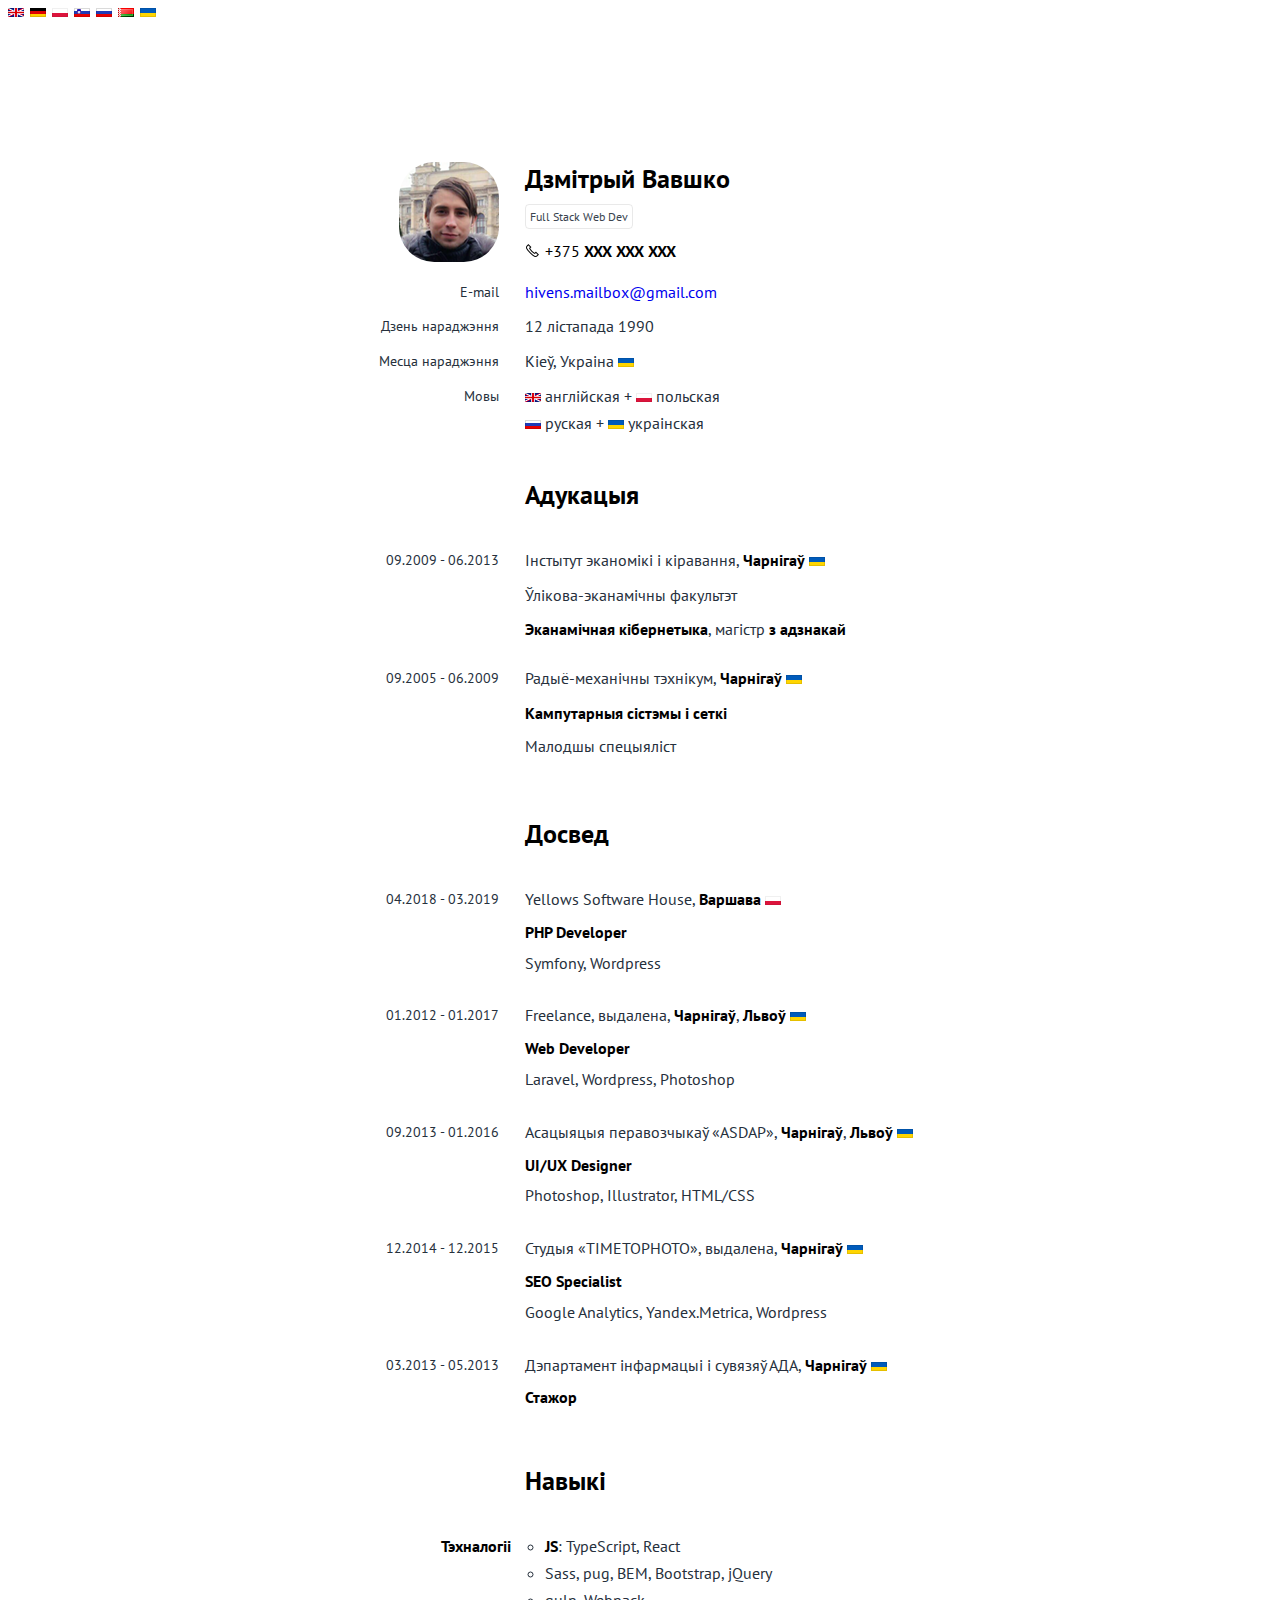
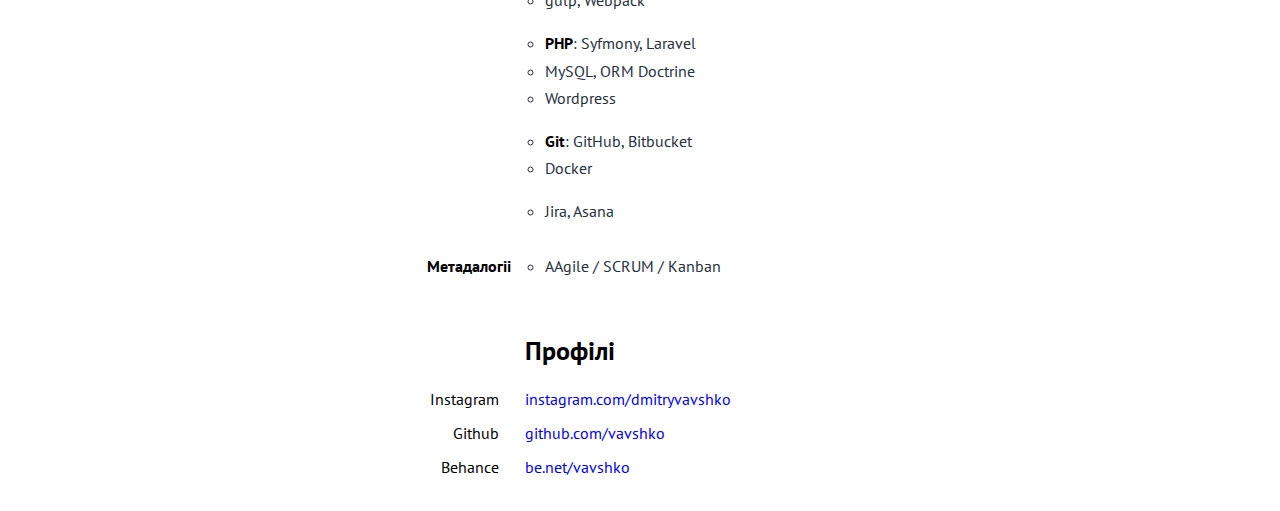
<file: by.html>
<!DOCTYPE html>
<html lang="by">
<head>
    <meta charset="UTF-8">
    <meta content="width=device-width, initial-scale=1.0" name="viewport">
    <meta content="ie=edge" http-equiv="X-UA-Compatible">
    <meta content="Дзмітрый Вавшко" name="copyright">
    <meta name="robots" content="noindex, nofollow">
    <link href="css/print-color.css" media="print" rel="stylesheet">
    <link href="css/media.css" rel="stylesheet">
    <link href="css/additional.css" rel="stylesheet">
    <link rel="shortcut icon" href="/favicon.ico" type="image/x-icon">
    <link rel="icon" href="/favicon.ico" type="image/x-icon">
    <link href="https://fonts.googleapis.com/css?family=PT+Sans:400,400i,700,700i&amp;subset=cyrillic" rel="stylesheet">
    <link charset="utf-8" href="css/bootstrap.min.css" rel="stylesheet" type="text/css">
    <link charset="utf-8" href="css/styles.css" rel="stylesheet" type="text/css">
    <title>Дзмітрый Вавшко рэзюмэ</title>
    <script async src="https://www.googletagmanager.com/gtag/js?id=UA-72237423-6"></script>
    <script>
        window.dataLayer = window.dataLayer || [];
        function gtag(){dataLayer.push(arguments);}
        gtag('js', new Date());

        gtag('config', 'UA-72237423-6');
    </script>

</head>
<body class="stop-scrolling">
<div class="row justify-content-center">
    <div class="col-sm col-md col-lg col-xl text-left text-center">
        <div class="top-flags d-inline">
            <a href="en.html" class="top-a-links"><img alt="англійская" class="countries-lang english-margin" src="img/flag_great_britain.png"></a>
            <a href="#" class="top-a-links"><img alt="нямецкая" class="countries-lang" src="img/flag_germany.png"></a>
            <a href="pl.html" class="top-a-links"><img alt="польская" class="countries-lang" src="img/flag_poland.png"></a>
            <a href="sl.html" class="top-a-links"><img alt="славенская" class="countries-lang" src="img/flag_slovenia.png"></a>
            <a href="ru.html" class="top-a-links"><img alt="руская" class="countries-lang" src="img/flag_russia.png"></a>
            <a href="#" class="top-a-links"><img alt="беларуская" class="countries-lang" src="img/flag_belarus.png"></a>
            <a href="ua.html" class="top-a-links"><img alt="украінская" class="countries-lang" src="img/flag_ukraine.png"></a>
        </div>
    </div>
    <div class="col-sm col-md col-lg col-xl text-right hide">
        <div class="top-text">
            https://vavshko.github.io
        </div>
    </div>
</div>
<div class="row justify-content-center russian-padding-top">
    <div class="col-sm-12 col-md-8 col-lg-7 col-xl-6">
        <section class="info info-en">
            <table class="table">
                <tr>
                    <td class="text-right"><img alt="Дзмітрый Вавшко фотаздымак" class="rounded" src="img/photo.png"></td>
                    <td>
                        <span class="name">Дзмітрый Вавшко</span><br>
                        <div class="status">
                            Full Stack Web Dev
                        </div>
                        <br>
                        <div class="telefon-number">
                            <img alt="Нумар тэлефона" class="image-phone" src="img/icon_phone.png"> +375 <span class='telefon'><strong>XXX XXX XXX</strong></span>
                        </div>
                    </td>
                </tr>
                <tr>
                    <td class="text-right">E-mail</td>
                    <td>
                        <a href="mailto:hivens.mailbox@gmail.com">hivens.mailbox@gmail.com</a>
                    </td>
                </tr>
                <tr>
                    <td class="text-right">Дзень нараджэння</td>
                    <td>12 лістапада 1990</td>
                </tr>
                <tr>
                    <td class="text-right">Месца нараджэння</td>
                    <td>Кіеў, Украіна <img alt="Украіна" class="countries" src="../img/flag_ukraine.png"></td>
                </tr>
                <tr>
                    <td class="text-right">Мовы</td>
                    <td>
                        <ul class="flags">
                            <li><img alt="англійская" class="countries" src="../img/flag_great_britain.png"> англійская</li>
                            <!-- +
                            <li><img alt="нямецкая" class="countries" src="../img/flag_germany.png"> нямецкая</li> -->
                            +
                            <li><img alt="польская" class="countries" src="../img/flag_poland.png"> польская</li>
                            <br>
                            <li><img alt="руская" class="countries" src="../img/flag_russia.png"> руская</li>
                            +
                            <li><img alt="украінская" class="countries" src="../img/flag_ukraine.png"> украінская</li>
                        </ul>
                    </td>
                </tr>
            </table>
        </section>
        <section class="education">
            <table class="table">
                <tr>
                    <td class="text-right"></td>
                    <td><span class="caption">Адукацыя</span></td>
                </tr>
                <tr>
                    <td class="text-right">09.2009 - 06.2013</td>
                    <td>Інстытут эканомікі і кіравання, <b>Чарнігаў</b> <img alt="Украіна" class="countries" src="../img/flag_ukraine.png"></td>
                </tr>
                <tr>
                    <td class="text-right"></td>
                    <td>Ўлікова-эканамічны факультэт</td>
                </tr>
                <tr>
                    <td class="text-right"></td>
                    <td class="diploma-school"><b>Эканамічная кібернетыка</b>, магістр <b> з адзнакай</b></td>
                </tr>
                <tr>
                    <td class="text-right">09.2005 - 06.2009</td>
                    <td>Радыё-механічны тэхнікум, <b>Чарнігаў</b> <img alt="Украіна" class="countries" src="../img/flag_ukraine.png"></td>
                </tr>
                <tr>
                    <td class="text-right"></td>
                    <td><b>Кампутарныя сістэмы і сеткі</b></td>
                </tr>
                <tr>
                    <td class="text-right"></td>
                    <td class="diploma-school">Малодшы спецыяліст</td>
                </tr>
            </table>
        </section>
        <br>
        <section class="experience">
            <table class="table">
                <tr>
                    <td class="text-right"></td>
                    <td><span class="caption">Досвед</span></td>
                </tr>
                <tr>
                    <td class="text-right">04.2018 - 03.2019</td>
                    <td class=" ">Yellows Software House, <b>Варшава</b> <img alt="Польшча" class="countries" src="../img/flag_poland.png"></td>
                </tr>
                <tr class="withlist">
                    <td class="text-right"></td>
                    <td>
                        <span class="profession"><b>PHP Developer</b></span>
                        <span class="skill-list">Symfony, Wordpress</span>
                    </td>
                </tr>
                <tr>
                    <td class="text-right ">01.2012 - 01.2017</td>
                    <td>Freelance, выдалена, <b>Чарнігаў</b>, <b>Львоў</b> <img alt="Украіна" class="countries" src="../img/flag_ukraine.png"></td>
                </tr>
                <tr class="withlist">
                    <td class="text-right"></td>
                    <td>
                        <span class="profession"><b>Web Developer</b></span>
                        <span class="skill-list">Laravel, Wordpress, Photoshop</span>
                    </td>
                </tr>
                <tr>
                    <td class="text-right">09.2013 - 01.2016</td>
                    <td>Асацыяцыя перавозчыкаў «ASDAP», <b>Чарнігаў</b>, <b>Львоў</b> <img alt="Украіна" class="countries" src="../img/flag_ukraine.png"></td>
                </tr>
                <tr class="withlist">
                    <td class="text-right"></td>
                    <td>
                        <span class="profession"><b>UI/UX Designer</b></span>
                        <span class="skill-list">Photoshop, Illustrator, HTML/CSS</span>
                    </td>
                </tr>
                <tr>
                    <td class="text-right">12.2014 - 12.2015</td>
                    <td>Студыя «TIMETOPHOTO», выдалена, <b>Чарнігаў</b> <img alt="Украіна" class="countries" src="../img/flag_ukraine.png"></td>
                </tr>
                <tr class="withlist">
                    <td class="text-right"></td>
                    <td>
                        <span class="profession"><b>SEO Specialist</b></span>
                        <span class="skill-list">Google Analytics, Yandex.Metrica, Wordpress</span>
                    </td>
                </tr>
                <tr>
                    <td class="text-right">03.2013 - 05.2013</td>
                    <td>Дэпартамент інфармацыі і сувязяў АДА, <b>Чарнігаў</b> <img alt="Украіна" class="countries" src="../img/flag_ukraine.png"></td>
                </tr>
                <tr class="withlist">
                    <td class="text-right"></td>
                    <td>
                        <span class="profession"><b>Стажор</b></span>
                    </td>
                </tr>
            </table>
        </section>
        <br>
        <section class="skills">
            <table class="table">
                <tbody>
                <tr>
                    <td class="text-right padding-for-print"></td>
                    <td class="padding-for-print"><span class="caption">Навыкі</span></td>
                </tr>
                <tr class="withlist">
                    <td class="text-right techno">Тэхналогіі</td>
                    <td>
                        <ul>
                            <li><b>JS</b>: TypeScript, React</li>
                            <li>Sass, pug, BEM, Bootstrap, jQuery</li>
                            <li>gulp, Webpack</li>
                            <p></p>
                            <li><b>PHP</b>: Syfmony, Laravel</li>
                            <li>MySQL, ORM Doctrine</li>
                            <li>Wordpress
                            <p></p>
                            <li><b>Git</b>: GitHub, Bitbucket</li>
                            <li>Docker</li>
                            <p></p>
                            <li>Jira, Asana</li>
                        </ul>
                    </td>
                </tr>
                <tr class="withlist">
                    <td class="text-right meth">Метадалогіі</td>
                    <td>
                        <ul>
                            <li>AAgile / SCRUM / Kanban</li>
                        </ul>
                    </td>
                </tr>
                </tbody>
            </table>
        </section>
        <br>
        <section class="public">
            <table class="table">
                <tbody>
                <tr>
                    <td class="text-right"></td>
                    <td>
                        <span class="caption profiles">Профілі</span>
                    </td>
                </tr>
                <tr>
                    <td class="text-right public-links">Instagram</td>
                    <td>
                        <p><a href="https://www.instagram.com/dmitryvavshko/">instagram.com/dmitryvavshko</a></p>
                    </td>
                </tr>
                <tr>
                    <td class="text-right public-links">Github</td>
                    <td>
                        <p><a href="https://github.com/vavshko/">github.com/vavshko</a></p>
                    </td>
                </tr>
                <tr>
                    <td class="text-right public-links">Behance</td>
                    <td>
                        <p><a href="http://be.net/vavshko/">be.net/vavshko</a></p>
                    </td>
                </tr>
                </tbody>
            </table>
        </section>
    </div>
</div>

<div class="print-choose">
    <img alt="print" class="print" onclick="window.print()" src="img/print_bear.png">
    <img alt="print-color" class="print-color" id="1" src="img/print_in_color.png">
    <img alt="print-color-no" class="print-color-no" id="2" src="img/print_in_bw.png">
    <img alt="print-color-pdf" class="print-color-pdf" id="3" src="img/print_for_internet.png">
</div>

<div id="go-top"></div>

<script src="js/jquery-3.3.1.min.js"></script>
<script src="js/css-switcher.js"></script>
<script src="js/to-top-arrow.js"></script>

</body>
</html>
</file>
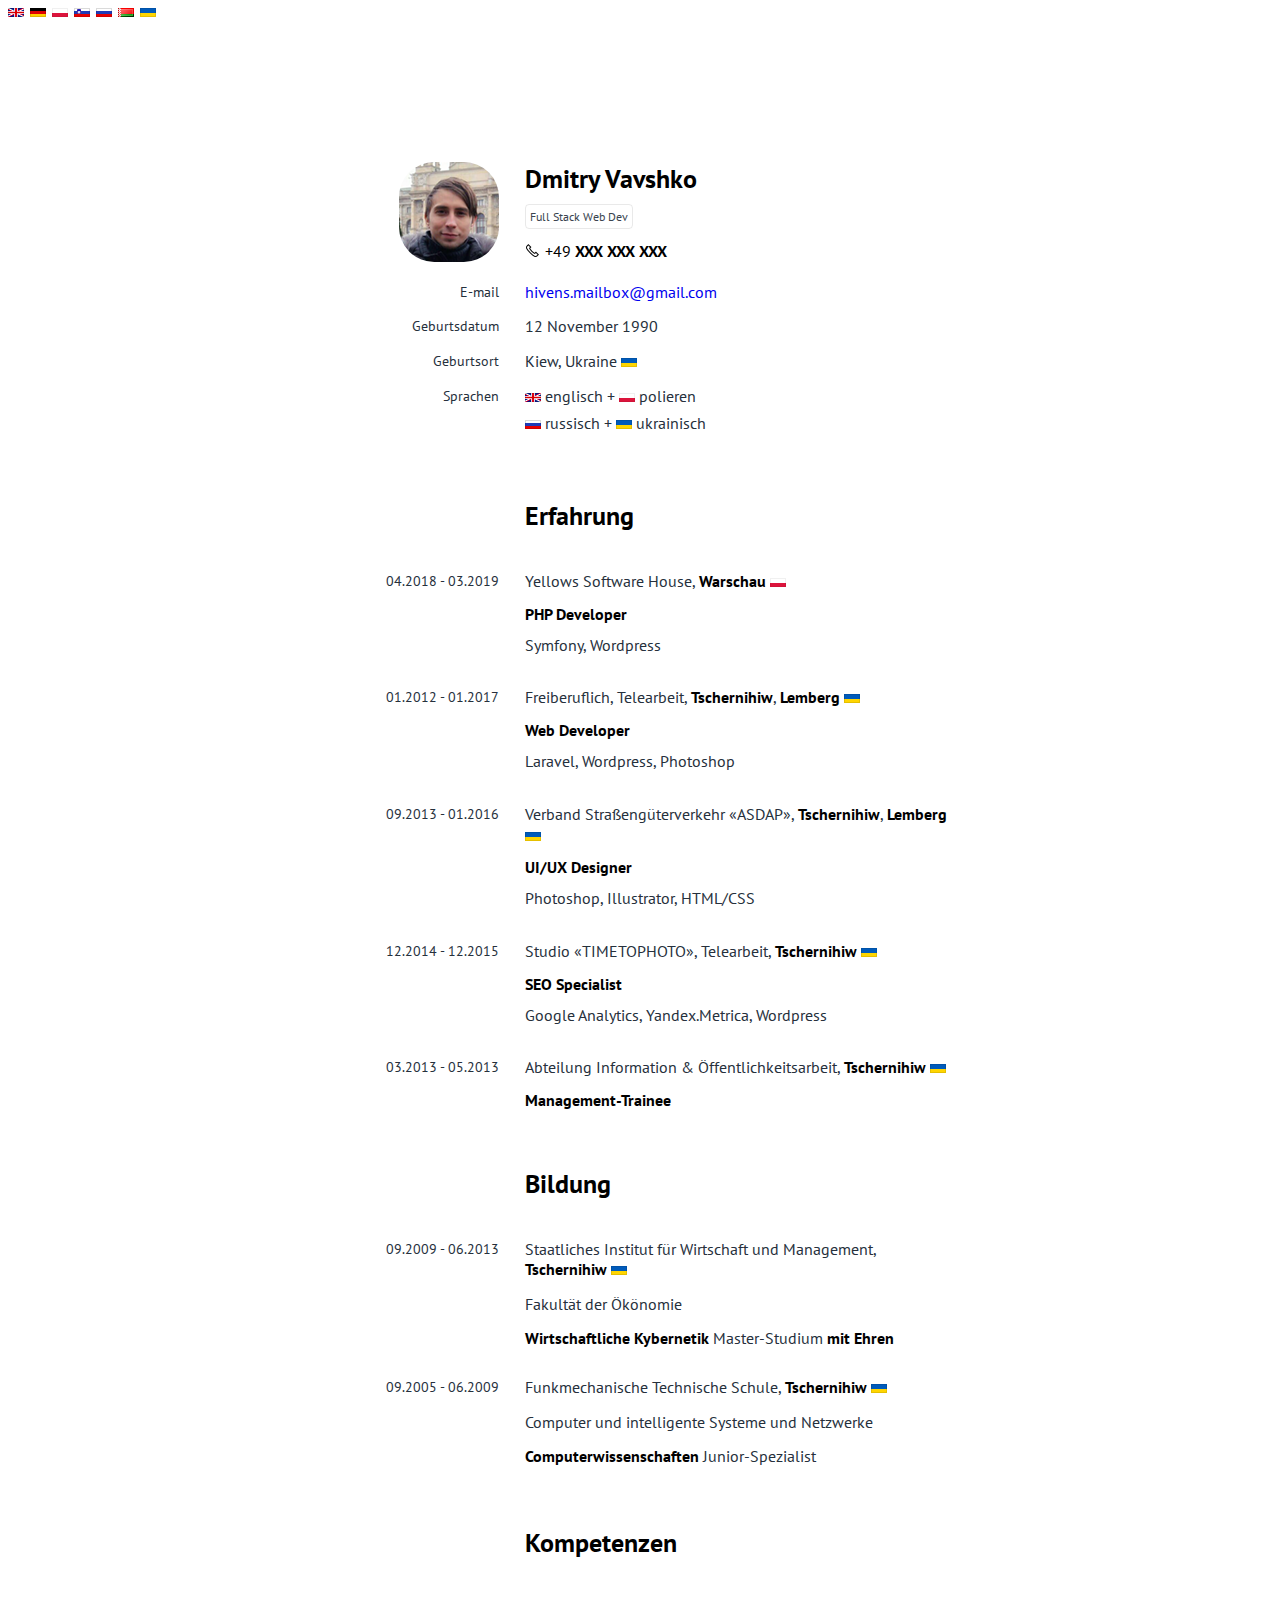
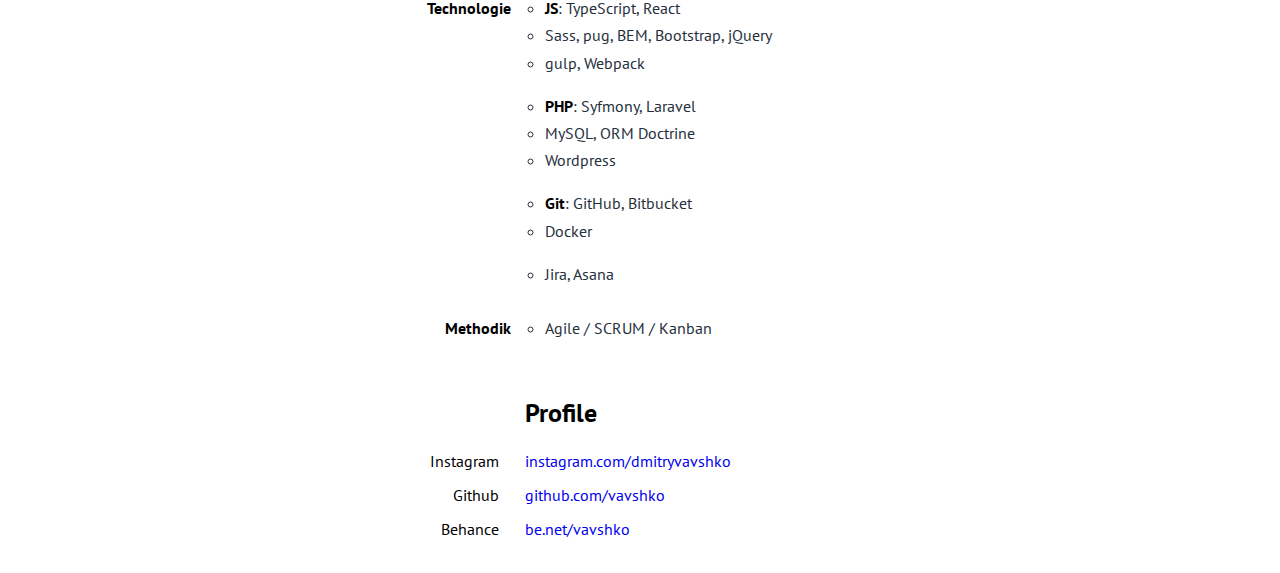
<file: de.html>
<!DOCTYPE html>
<html lang="de">
  <head>
    <meta charset="UTF-8" />
    <meta content="width=device-width, initial-scale=1.0" name="viewport" />
    <meta content="ie=edge" http-equiv="X-UA-Compatible" />
    <meta content="Dmitry Vavshko" name="copyright" />
    <meta name="robots" content="noindex, nofollow" />
    <link href="css/print-color.css" media="print" rel="stylesheet" />
    <link href="css/media.css" rel="stylesheet" />
    <link href="css/additional.css" rel="stylesheet" />
    <link rel="shortcut icon" href="/favicon.ico" type="image/x-icon" />
    <link rel="icon" href="/favicon.ico" type="image/x-icon" />
    <link
      href="https://fonts.googleapis.com/css?family=PT+Sans:400,400i,700,700i&amp;subset=cyrillic"
      rel="stylesheet"
    />
    <link
      charset="utf-8"
      href="css/bootstrap.min.css"
      rel="stylesheet"
      type="text/css"
    />
    <link
      charset="utf-8"
      href="css/styles.css"
      rel="stylesheet"
      type="text/css"
    />
    <title>Dmitry Vavshko CV</title>
    <script
      async
      src="https://www.googletagmanager.com/gtag/js?id=UA-72237423-6"
    ></script>
    <script>
      window.dataLayer = window.dataLayer || [];
      function gtag() {
        dataLayer.push(arguments);
      }
      gtag("js", new Date());

      gtag("config", "UA-72237423-6");
    </script>
  </head>
  <body class="stop-scrolling">
    <div class="row justify-content-center">
      <div class="col-sm col-md col-lg col-xl text-left text-center">
        <div class="top-flags d-inline">
          <a href="en.html" class="top-a-links"
            ><img
              alt="englisch"
              class="countries-lang english-margin"
              src="img/flag_great_britain.png"
          /></a>
          <a href="#" class="top-a-links"
            ><img
              alt="deutsche"
              class="countries-lang"
              src="img/flag_germany.png"
          /></a>
          <a href="pl.html" class="top-a-links"
            ><img
              alt="polieren"
              class="countries-lang"
              src="img/flag_poland.png"
          /></a>
          <a href="sl.html" class="top-a-links"
            ><img
              alt="slowenisch"
              class="countries-lang"
              src="img/flag_slovenia.png"
          /></a>
          <a href="ru.html" class="top-a-links"
            ><img
              alt="russisch"
              class="countries-lang"
              src="img/flag_russia.png"
          /></a>
          <a href="by.html" class="top-a-links"
            ><img
              alt="belarussisch"
              class="countries-lang"
              src="img/flag_belarus.png"
          /></a>
          <a href="ua.html" class="top-a-links"
            ><img
              alt="ukrainisch"
              class="countries-lang"
              src="img/flag_ukraine.png"
          /></a>
        </div>
      </div>
      <div class="col-sm col-md col-lg col-xl text-right hide">
        <div class="top-text">https://vavshko.github.io</div>
      </div>
    </div>
    <div class="row justify-content-center germany-padding-top">
      <div class="col-sm-12 col-md-8 col-lg-7 col-xl-6">
        <section class="info info-en">
          <table class="table">
            <tr>
              <td class="text-right">
                <img
                  alt="Dmitry Vavshko porträt"
                  class="rounded"
                  src="img/photo.png"
                />
              </td>
              <td>
                <span class="name">Dmitry Vavshko</span><br />
                <div class="status">Full Stack Web Dev</div>
                <br />
                <div class="telefon-number">
                  <img
                    alt="Telefonnummer"
                    class="image-phone"
                    src="img/icon_phone.png"
                  />
                  +49 <span class="telefon"><strong>XXX XXX XXX</strong></span>
                </div>
              </td>
            </tr>
            <tr>
              <td class="text-right">E-mail</td>
              <td>
                <a href="mailto:hivens.mailbox@gmail.com"
                  >hivens.mailbox@gmail.com</a
                >
              </td>
            </tr>
            <tr>
              <td class="text-right">Geburtsdatum</td>
              <td>12 November 1990</td>
            </tr>
            <tr>
              <td class="text-right">Geburtsort</td>
              <td>
                Kiew, Ukraine
                <img
                  alt="Ukraine"
                  class="countries"
                  src="../img/flag_ukraine.png"
                />
              </td>
            </tr>
            <tr>
              <td class="text-right">Sprachen</td>
              <td>
                <ul class="flags">
                  <li>
                    <img
                      alt="englisch"
                      class="countries"
                      src="../img/flag_great_britain.png"
                    />
                    englisch
                  </li>
                  <!-- +
								<li><img alt="deutsche" class="countries" src="../img/flag_germany.png"> deutsche</li> -->
                  +
                  <li>
                    <img
                      alt="polieren"
                      class="countries"
                      src="../img/flag_poland.png"
                    />
                    polieren
                  </li>
                  <br />
                  <li>
                    <img
                      alt="russisch"
                      class="countries"
                      src="../img/flag_russia.png"
                    />
                    russisch
                  </li>
                  +
                  <li>
                    <img
                      alt="ukrainisch"
                      class="countries"
                      src="../img/flag_ukraine.png"
                    />
                    ukrainisch
                  </li>
                </ul>
              </td>
            </tr>
          </table>
        </section>
        <br />
        <section class="experience">
          <table class="table">
            <tr>
              <td class="text-right"></td>
              <td><span class="caption">Erfahrung</span></td>
            </tr>
            <tr>
              <td class="text-right">04.2018 - 03.2019</td>
              <td class=" ">
                Yellows Software House, <b>Warschau</b>
                <img
                  alt="Polen"
                  class="countries"
                  src="../img/flag_poland.png"
                />
              </td>
            </tr>
            <tr class="withlist">
              <td class="text-right"></td>
              <td>
                <span class="profession"><b>PHP Developer</b></span>
                <span class="skill-list">Symfony, Wordpress</span>
              </td>
            </tr>
            <tr>
              <td class="text-right">01.2012 - 01.2017</td>
              <td>
                Freiberuflich, Telearbeit, <b>Tschernihiw</b>, <b>Lemberg</b>
                <img
                  alt="Ukraine"
                  class="countries"
                  src="../img/flag_ukraine.png"
                />
              </td>
            </tr>
            <tr class="withlist">
              <td class="text-right"></td>
              <td>
                <span class="profession"><b>Web Developer</b></span>
                <span class="skill-list">Laravel, Wordpress, Photoshop</span>
              </td>
            </tr>
            <tr>
              <td class="text-right">09.2013 - 01.2016</td>
              <td>
                Verband Straßengüterverkehr «ASDAP», <b>Tschernihiw</b>,
                <b>Lemberg</b>
                <img
                  alt="Ukraine"
                  class="countries"
                  src="../img/flag_ukraine.png"
                />
              </td>
            </tr>
            <tr class="withlist">
              <td class="text-right"></td>
              <td>
                <span class="profession"><b>UI/UX Designer</b></span>
                <span class="skill-list">Photoshop, Illustrator, HTML/CSS</span>
              </td>
            </tr>
            <tr>
              <td class="text-right">12.2014 - 12.2015</td>
              <td>
                Studio «TIMETOPHOTO», Telearbeit, <b>Tschernihiw</b>
                <img
                  alt="Ukraine"
                  class="countries"
                  src="../img/flag_ukraine.png"
                />
              </td>
            </tr>
            <tr class="withlist">
              <td class="text-right"></td>
              <td>
                <span class="profession"><b>SEO Specialist</b></span>
                <span class="skill-list"
                  >Google Analytics, Yandex.Metrica, Wordpress</span
                >
              </td>
            </tr>
            <tr>
              <td class="text-right">03.2013 - 05.2013</td>
              <td>
                Abteilung Information & Öffentlichkeitsarbeit,
                <b>Tschernihiw</b>
                <img
                  alt="Ukraine"
                  class="countries"
                  src="../img/flag_ukraine.png"
                />
              </td>
            </tr>
            <tr class="withlist">
              <td class="text-right"></td>
              <td>
                <span class="profession"><b>Management-Trainee</b></span>
              </td>
            </tr>
          </table>
        </section>
        <br />
        <section class="education">
          <table class="table">
            <tr>
              <td class="text-right"></td>
              <td><span class="caption">Bildung</span></td>
            </tr>
            <tr>
              <td class="text-right">09.2009 - 06.2013</td>
              <td class="de-more-width">
                Staatliches Institut für Wirtschaft und Management,
                <b>Tschernihiw</b>
                <img
                  alt="Ukraine"
                  class="countries"
                  src="../img/flag_ukraine.png"
                />
              </td>
            </tr>
            <tr>
              <td class="text-right"></td>
              <td>Fakultät der Ökönomie</td>
            </tr>
            <tr>
              <td class="text-right"></td>
              <td class="diploma-school">
                <b>Wirtschaftliche Kybernetik</b> Master-Studium
                <b>mit Ehren</b>
              </td>
            </tr>
            <tr>
              <td class="text-right">09.2005 - 06.2009</td>
              <td>
                Funkmechanische Technische Schule, <b>Tschernihiw</b>
                <img
                  alt="Ukraine"
                  class="countries"
                  src="../img/flag_ukraine.png"
                />
              </td>
            </tr>
            <tr>
              <td class="text-right"></td>
              <td>Computer und intelligente Systeme und Netzwerke</td>
            </tr>
            <tr>
              <td class="text-right"></td>
              <td class="diploma-school">
                <b>Computerwissenschaften</b> Junior-Spezialist
              </td>
            </tr>
          </table>
        </section>
        <br />
        <section class="skills">
          <table class="table">
            <tbody>
              <tr>
                <td class="text-right padding-for-print"></td>
                <td class="padding-for-print">
                  <span class="caption">Kompetenzen</span>
                </td>
              </tr>
              <tr class="withlist">
                <td class="text-right techno">Technologie</td>
                <td>
                  <ul>
                    <li><b>JS</b>: TypeScript, React</li>
                    <li>Sass, pug, BEM, Bootstrap, jQuery</li>
                    <li>gulp, Webpack</li>
                    <p></p>
                    <li><b>PHP</b>: Syfmony, Laravel</li>
                    <li>MySQL, ORM Doctrine</li>
                    <li>
                      Wordpress
                      <p></p>
                    </li>

                    <li><b>Git</b>: GitHub, Bitbucket</li>
                    <li>Docker</li>
                    <p></p>
                    <li>Jira, Asana</li>
                  </ul>
                </td>
              </tr>
              <tr class="withlist">
                <td class="text-right meth">Methodik</td>
                <td>
                  <ul>
                    <li>Agile / SCRUM / Kanban</li>
                  </ul>
                </td>
              </tr>
            </tbody>
          </table>
        </section>
        <br />
        <section class="public">
          <table class="table">
            <tbody>
              <tr>
                <td class="text-right"></td>
                <td>
                  <span class="caption profiles">Profile</span>
                </td>
              </tr>
              <tr>
                <td class="text-right public-links">Instagram</td>
                <td>
                  <p>
                    <a href="https://www.instagram.com/dmitryvavshko/"
                      >instagram.com/dmitryvavshko</a
                    >
                  </p>
                </td>
              </tr>
              <tr>
                <td class="text-right public-links">Github</td>
                <td>
                  <p>
                    <a href="https://github.com/vavshko/">github.com/vavshko</a>
                  </p>
                </td>
              </tr>
              <tr>
                <td class="text-right public-links">Behance</td>
                <td>
                  <p><a href="http://be.net/vavshko/">be.net/vavshko</a></p>
                </td>
              </tr>
            </tbody>
          </table>
        </section>
        <!--<div class="row justify-content-center agreement">-->
        <!--<div class="w-100">-->
        <!--<section class="data">-->
        <!--Wyrażam zgodę na przetwarzanie moich danych osobowych dla potrzeb niezbędnych do realizacji procesu rekrutacji<br>-->
        <!--(zgodnie z Ustawą z dnia 29.08.1997 roku o Ochronie Danych Osobowych; tekst jednolity: Dz. U. 2016 r. poz. 922)-->
        <!--</section>-->
        <!--</div>-->
        <!--</div>-->
      </div>
    </div>

    <div class="print-choose">
      <img
        alt="print"
        class="print"
        onclick="window.print()"
        src="img/print_bear.png"
      />
      <img
        alt="print-color"
        class="print-color"
        id="1"
        src="img/print_in_color.png"
      />
      <img
        alt="print-color-no"
        class="print-color-no"
        id="2"
        src="img/print_in_bw.png"
      />
      <img
        alt="print-color-pdf"
        class="print-color-pdf"
        id="3"
        src="img/print_for_internet.png"
      />
    </div>

    <div id="go-top"></div>

    <script src="js/jquery-3.3.1.min.js"></script>
    <script src="js/css-switcher.js"></script>
    <script src="js/to-top-arrow.js"></script>
  </body>
</html>
</file>
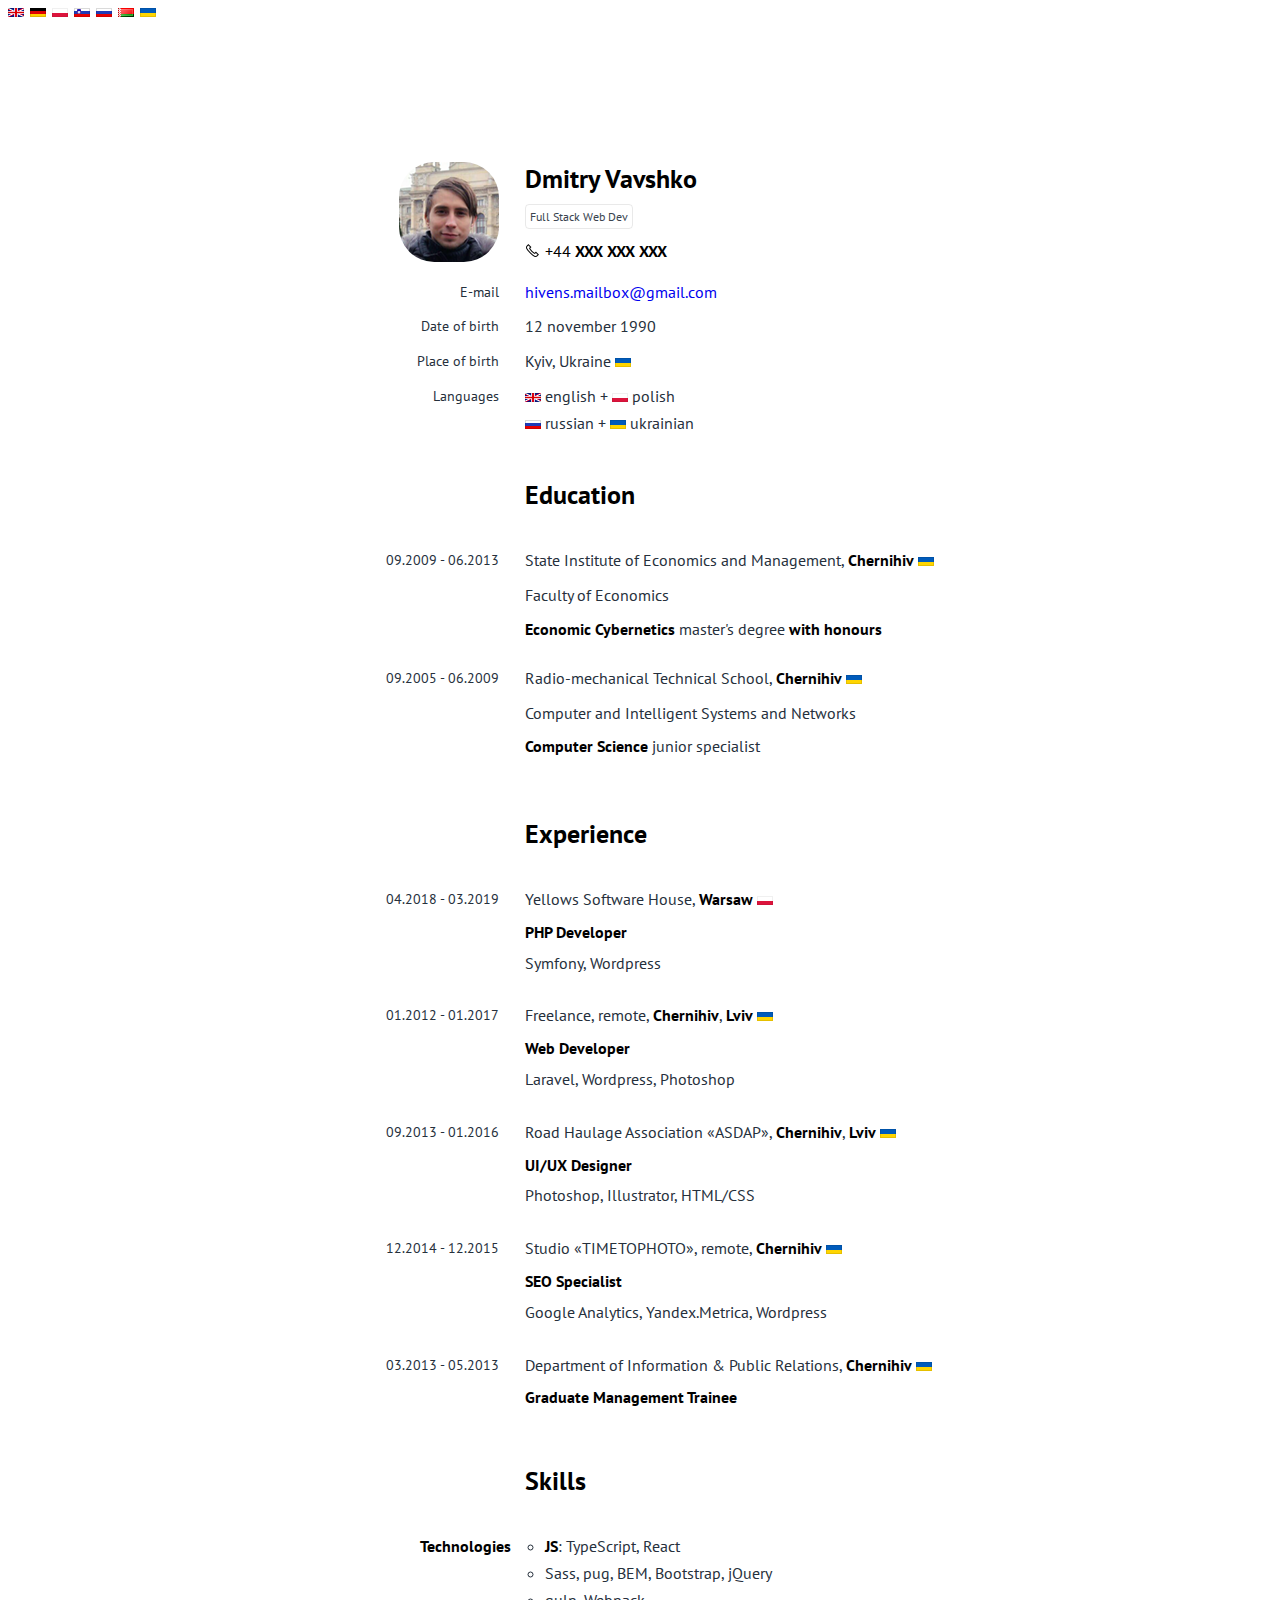
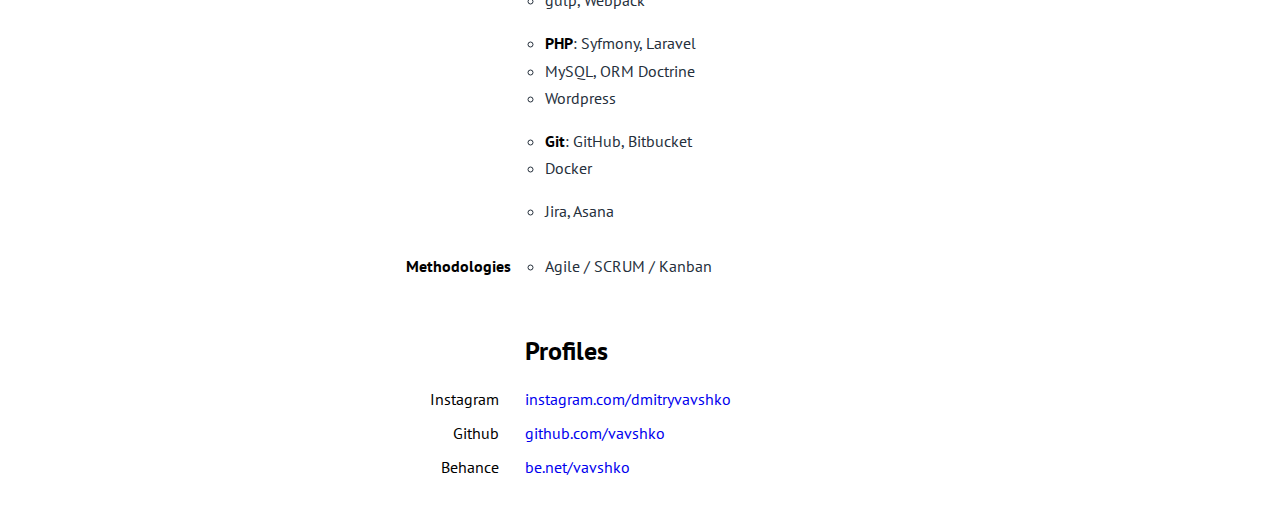
<file: en.html>
<!DOCTYPE html>
<html lang="en">
<head>
	<meta charset="UTF-8">
	<meta content="width=device-width, initial-scale=1.0" name="viewport">
	<meta content="ie=edge" http-equiv="X-UA-Compatible">
	<meta content="Dmitry Vavshko" name="copyright">
    <meta name="robots" content="noindex, nofollow">
	<link href="css/print-color.css" media="print" rel="stylesheet">
	<link href="css/media.css" rel="stylesheet">
	<link href="css/additional.css" rel="stylesheet">
    <link rel="shortcut icon" href="/favicon.ico" type="image/x-icon">
    <link rel="icon" href="/favicon.ico" type="image/x-icon">
	<link href="https://fonts.googleapis.com/css?family=PT+Sans:400,400i,700,700i&amp;subset=cyrillic" rel="stylesheet">
	<link charset="utf-8" href="css/bootstrap.min.css" rel="stylesheet" type="text/css">
	<link charset="utf-8" href="css/styles.css" rel="stylesheet" type="text/css">
	<title>Dmitry Vavshko CV</title>
	<script async src="https://www.googletagmanager.com/gtag/js?id=UA-72237423-6"></script>
	<script>
        window.dataLayer = window.dataLayer || [];
        function gtag(){dataLayer.push(arguments);}
        gtag('js', new Date());

        gtag('config', 'UA-72237423-6');
	</script>

</head>
<body class="stop-scrolling">
	<div class="row justify-content-center">
		<div class="col-sm col-md col-lg col-xl text-left text-center">
			<div class="top-flags d-inline">
				<a href="#" class="top-a-links"><img alt="english" class="countries-lang english-margin" src="img/flag_great_britain.png"></a>
                <a href="de.html" class="top-a-links"><img alt="german" class="countries-lang" src="img/flag_germany.png"></a>
				<a href="pl.html" class="top-a-links"><img alt="polish" class="countries-lang" src="img/flag_poland.png"></a>
				<a href="sl.html" class="top-a-links"><img alt="slovenian" class="countries-lang" src="img/flag_slovenia.png"></a>
				<a href="ru.html" class="top-a-links"><img alt="russian" class="countries-lang" src="img/flag_russia.png"></a>
				<a href="by.html" class="top-a-links"><img alt="belarusian" class="countries-lang" src="img/flag_belarus.png"></a>
				<a href="ua.html" class="top-a-links"><img alt="ukrainian" class="countries-lang" src="img/flag_ukraine.png"></a>
			</div>
		</div>
		<div class="col-sm col-md col-lg col-xl text-right hide">
			<div class="top-text">
				https://vavshko.github.io
			</div>
		</div>
	</div>
	<div class="row justify-content-center english-padding-top">
		<div class="col-sm-12 col-md-8 col-lg-7 col-xl-6">
			<section class="info info-en">
				<table class="table">
					<tr>
						<td class="text-right"><img alt="Dmitry Vavshko portrait" class="rounded" src="img/photo.png"></td>
						<td>
							<span class="name">Dmitry Vavshko</span><br>
							<div class="status">
								Full Stack Web Dev
							</div>
							<br>
							<div class="telefon-number">
								<img alt="Phone number" class="image-phone" src="img/icon_phone.png"> +44 <span class='telefon'><strong>XXX XXX XXX</strong></span>
							</div>
						</td>
					</tr>
					<tr>
						<td class="text-right">E-mail</td>
						<td>
							<a href="mailto:hivens.mailbox@gmail.com">hivens.mailbox@gmail.com</a>
						</td>
					</tr>
					<tr>
						<td class="text-right">Date of birth</td>
						<td>12 november 1990</td>
					</tr>
					<tr>
						<td class="text-right">Place of birth</td>
						<td>Kyiv, Ukraine <img alt="Ukraine" class="countries" src="../img/flag_ukraine.png"></td>
					</tr>
					<tr>
						<td class="text-right">Languages</td>
						<td>
							<ul class="flags">
								<li><img alt="english" class="countries" src="../img/flag_great_britain.png"> english</li>
								<!-- +
								<li><img alt="german" class="countries" src="../img/flag_germany.png"> german</li> -->
								+
								<li><img alt="polish" class="countries" src="../img/flag_poland.png"> polish</li>
								<br>
								<li><img alt="russian" class="countries" src="../img/flag_russia.png"> russian</li>
								+
								<li><img alt="ukrainian" class="countries" src="../img/flag_ukraine.png"> ukrainian</li>
							</ul>
						</td>
					</tr>
				</table>
			</section>
			<section class="education">
				<table class="table">
					<tr>
						<td class="text-right"></td>
						<td><span class="caption">Education</span></td>
					</tr>
					<tr>
						<td class="text-right">09.2009 - 06.2013</td>
						<td>State Institute of Economics and Management, <b>Chernihiv</b> <img alt="Ukraine" class="countries" src="../img/flag_ukraine.png"></td>
					</tr>
                    <tr>
                        <td class="text-right"></td>
                        <td>Faculty of Economics</td>
                    </tr>
                    <tr>
                        <td class="text-right"></td>
                        <td class="diploma-school"><b>Economic Cybernetics</b> master's degree <b>with honours</b></td>
                    </tr>
                    <tr>
                        <td class="text-right">09.2005 - 06.2009</td>
                        <td>Radio-mechanical Technical School, <b>Chernihiv</b> <img alt="Ukraine" class="countries" src="../img/flag_ukraine.png"></td>
                    </tr>
                    <tr>
                        <td class="text-right"></td>
                        <td>Computer and Intelligent Systems and Networks</td>
                    </tr>
                    <tr>
                        <td class="text-right"></td>
                        <td class="diploma-school"><b>Computer Science</b> junior specialist</td>
                    </tr>
				</table>
			</section>
			<br>
			<section class="experience">
				<table class="table">
					<tr>
						<td class="text-right"></td>
						<td><span class="caption">Experience</span></td>
					</tr>
                    <tr>
                        <td class="text-right">04.2018 - 03.2019</td>
                        <td class=" ">Yellows Software House, <b>Warsaw</b> <img alt="Poland" class="countries" src="../img/flag_poland.png"></td>
                    </tr>
                    <tr class="withlist">
                        <td class="text-right"></td>
                        <td>
                            <span class="profession"><b>PHP Developer</b></span>
							<span class="skill-list">Symfony, Wordpress</span>
                        </td>
                    </tr>
					<tr>
						<td class="text-right ">01.2012 - 01.2017</td>
						<td>Freelance, remote, <b>Chernihiv</b>, <b>Lviv</b> <img alt="Ukraine" class="countries" src="../img/flag_ukraine.png"></td>
					</tr>
					<tr class="withlist">
						<td class="text-right"></td>
						<td>
							<span class="profession"><b>Web Developer</b></span>
							<span class="skill-list">Laravel, Wordpress, Photoshop</span>
						</td>
					</tr>
					<tr>
						<td class="text-right">09.2013 - 01.2016</td>
                        <td>Road Haulage Association «ASDAP», <b>Chernihiv</b>, <b>Lviv</b> <img alt="Ukraine" class="countries" src="../img/flag_ukraine.png"></td>
					</tr>
					<tr class="withlist">
						<td class="text-right"></td>
						<td>
							<span class="profession"><b>UI/UX Designer</b></span>
							<span class="skill-list">Photoshop, Illustrator, HTML/CSS</span>
						</td>
					</tr>
                    <tr>
                        <td class="text-right">12.2014 - 12.2015</td>
                        <td>Studio «TIMETOPHOTO», remote, <b>Chernihiv</b> <img alt="Ukraine" class="countries" src="../img/flag_ukraine.png"></td>
                    </tr>
                    <tr class="withlist">
                        <td class="text-right"></td>
                        <td>
                            <span class="profession"><b>SEO Specialist</b></span>
							<span class="skill-list">Google Analytics, Yandex.Metrica, Wordpress</span>
                        </td>
                    </tr>
                    <tr>
                        <td class="text-right">03.2013 - 05.2013</td>
                        <td>Department of Information & Public Relations, <b>Chernihiv</b> <img alt="Ukraine" class="countries" src="../img/flag_ukraine.png"></td>
                    </tr>
                    <tr class="withlist">
                        <td class="text-right"></td>
                        <td>
                            <span class="profession"><b>Graduate Management Trainee</b></span>
                        </td>
                    </tr>
				</table>
			</section>
			<br>
			<section class="skills">
				<table class="table">
					<tbody>
						<tr>
							<td class="text-right padding-for-print"></td>
							<td class="padding-for-print"><span class="caption">Skills</span></td>
						</tr>
						<tr class="withlist">
							<td class="text-right techno">Technologies</td>
							<td>
								<ul>
									<li><b>JS</b>: TypeScript, React</li>
									<li>Sass, pug, BEM, Bootstrap, jQuery</li>
									<li>gulp, Webpack</li>
									<p></p>
									<li><b>PHP</b>: Syfmony, Laravel</li>
									<li>MySQL, ORM Doctrine</li>
									<li>Wordpress
									<p></p>
									<li><b>Git</b>: GitHub, Bitbucket</li>
									<li>Docker</li>
									<p></p>
									<li>Jira, Asana</li>
								</ul>
                    		</td>
						</tr>
						<tr class="withlist">
							<td class="text-right meth">Methodologies</td>
							<td>
								<ul>
									<li>Agile / SCRUM / Kanban</li>
								</ul>
							</td>
						</tr>
					</tbody>
				</table>
			</section>
			<br>
			<section class="public">
				<table class="table">
					<tbody>
						<tr>
							<td class="text-right"></td>
							<td>
								<span class="caption profiles">Profiles</span>
							</td>
						</tr>
						<tr>
							<td class="text-right public-links">Instagram</td>
							<td>
								<p><a href="https://www.instagram.com/dmitryvavshko/">instagram.com/dmitryvavshko</a></p>
							</td>
						</tr>
						<tr>
							<td class="text-right public-links">Github</td>
							<td>
								<p><a href="https://github.com/vavshko/">github.com/vavshko</a></p>
							</td>
						</tr>
						<tr>
							<td class="text-right public-links">Behance</td>
							<td>
								<p><a href="http://be.net/vavshko/">be.net/vavshko</a></p>
							</td>
						</tr>
					</tbody>
				</table>
			</section>
		</div>
    </div>

	<div class="print-choose">
		<img alt="print" class="print" onclick="window.print()" src="img/print_bear.png">
		<img alt="print-color" class="print-color" id="1" src="img/print_in_color.png">
		<img alt="print-color-no" class="print-color-no" id="2" src="img/print_in_bw.png">
		<img alt="print-color-pdf" class="print-color-pdf" id="3" src="img/print_for_internet.png">
	</div>

    <div id="go-top"></div>

    <script src="js/jquery-3.3.1.min.js"></script>
    <script src="js/css-switcher.js"></script>
	<script src="js/to-top-arrow.js"></script>

</body>
</html>
</file>
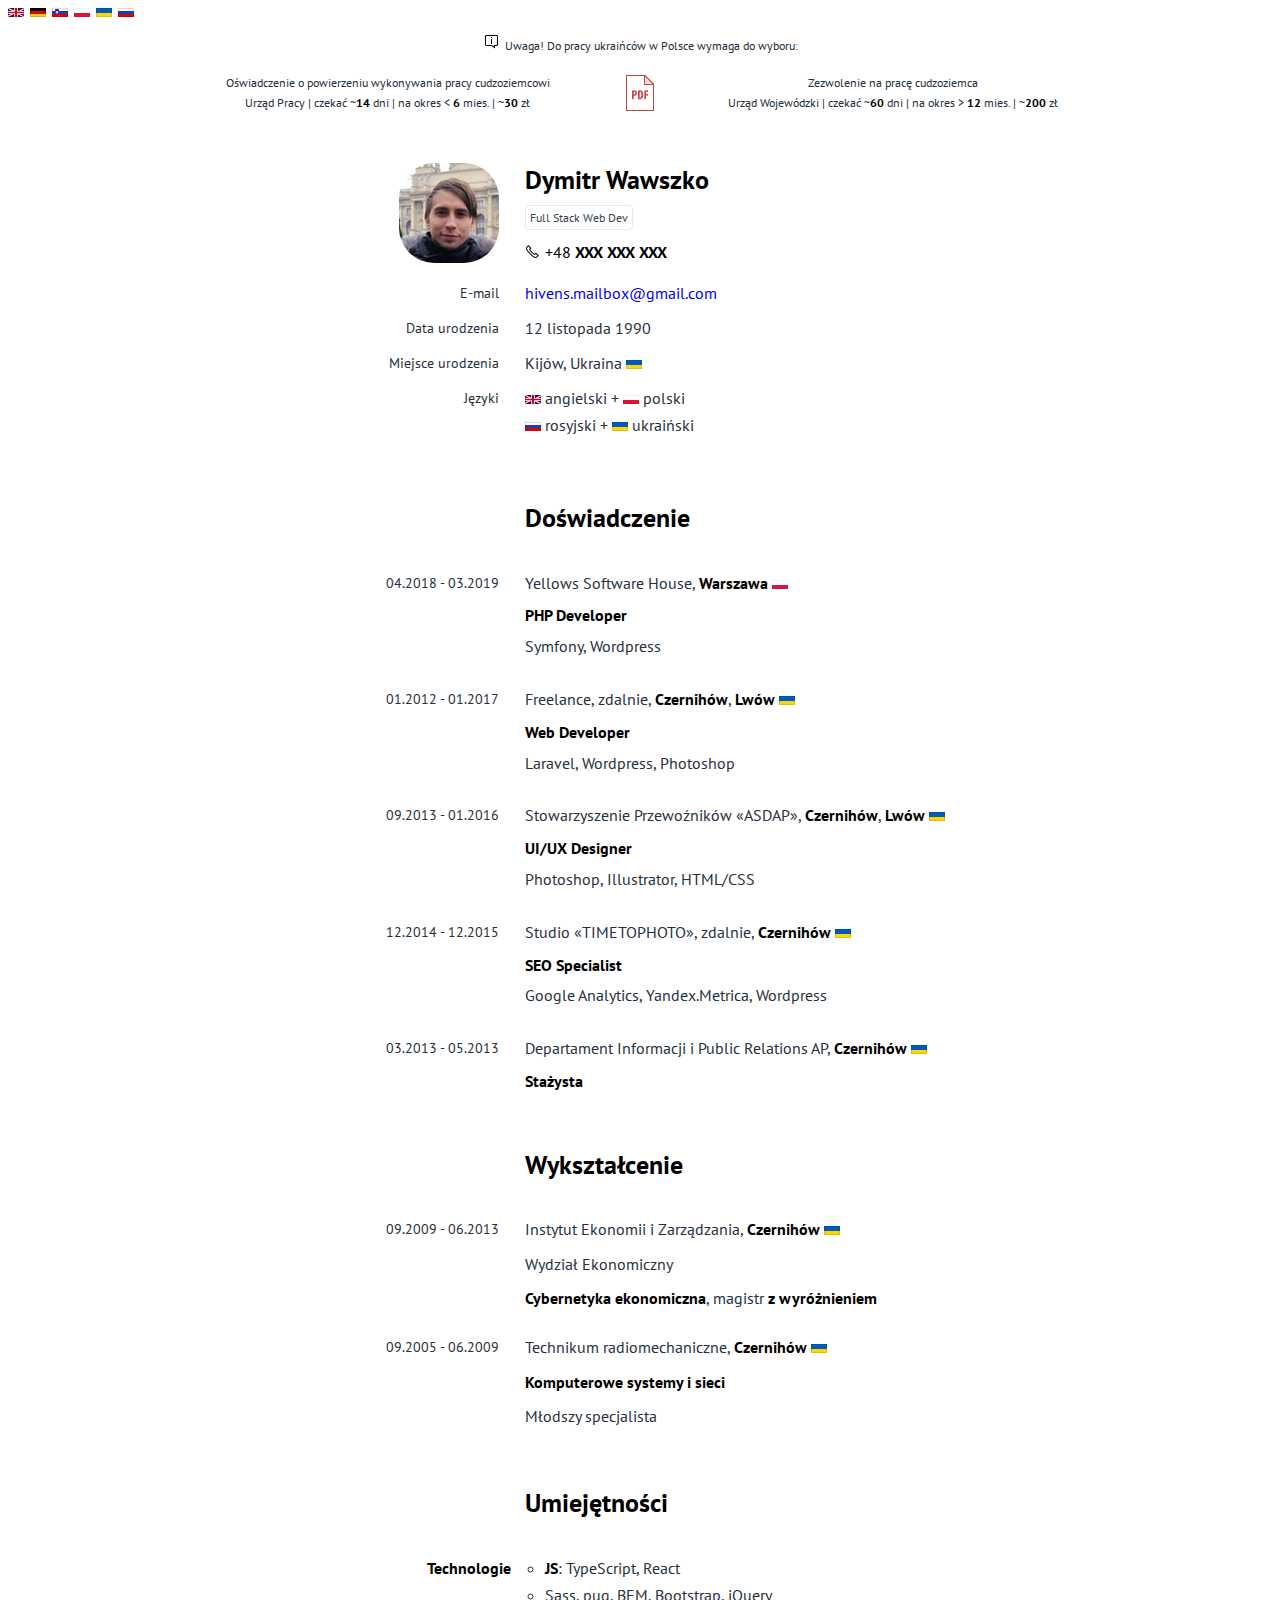
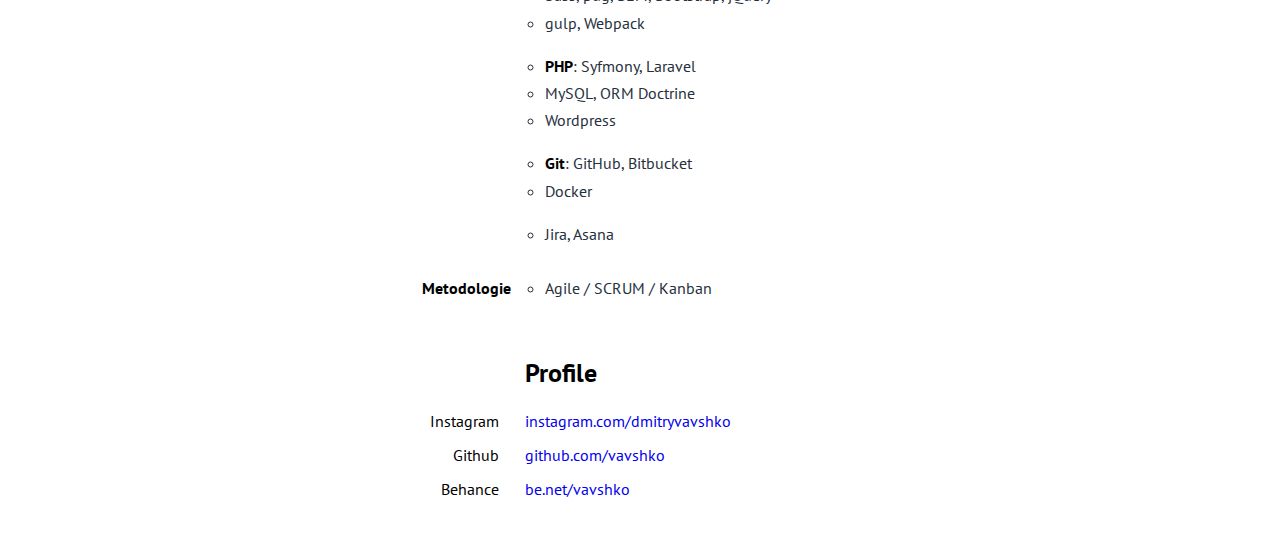
<file: pl.html>
<!DOCTYPE html>
<html lang="pl">
<head>
    <meta charset="UTF-8">
    <meta content="width=device-width, initial-scale=1.0" name="viewport">
    <meta content="ie=edge" http-equiv="X-UA-Compatible">
    <meta content="Dymitr Wawszko" name="copyright">
    <meta name="robots" content="noindex, nofollow">
    <link href="css/print-color.css" media="print" rel="stylesheet">
    <link href="css/media.css" rel="stylesheet">
    <link href="css/additional.css" rel="stylesheet">
    <link rel="shortcut icon" href="/favicon.ico" type="image/x-icon">
    <link rel="icon" href="/favicon.ico" type="image/x-icon">
    <link href="https://fonts.googleapis.com/css?family=PT+Sans:400,400i,700,700i&amp;subset=cyrillic" rel="stylesheet">
    <link charset="utf-8" href="css/bootstrap.min.css" rel="stylesheet" type="text/css">
    <link charset="utf-8" href="css/styles.css" rel="stylesheet" type="text/css">
    <title>Dymitr Wawszko CV</title>
    <script async src="https://www.googletagmanager.com/gtag/js?id=UA-72237423-6"></script>
    <script>
        window.dataLayer = window.dataLayer || [];
        function gtag(){dataLayer.push(arguments);}
        gtag('js', new Date());

        gtag('config', 'UA-72237423-6');
    </script>

</head>
<body class="stop-scrolling">
    <div class="row justify-content-center">
        <div class="col-sm col-md col-lg col-xl text-left text-center">
            <div class="top-flags d-inline">
                <a href="en.html" class="top-a-links"><img alt="angielski" class="countries-lang english-margin" src="img/flag_great_britain.png"></a>
                <a href="de.html" class="top-a-links"><img alt="niemiecki" class="countries-lang" src="img/flag_germany.png"></a>
                <a href="sl.html" class="top-a-links"><img alt="słoweński" class="countries-lang" src="img/flag_slovenia.png"></a>
                <a href="#" class="top-a-links"><img alt="polski" class="countries-lang" src="img/flag_poland.png"></a>
                <a href="ua.html" class="top-a-links"><img alt="ukraiński" class="countries-lang" src="img/flag_ukraine.png"></a>
                <a href="ru.html" class="top-a-links"><img alt="rosyjski" class="countries-lang" src="img/flag_russia.png"></a>
                <!-- <a href="by.html" class="top-a-links"><img alt="białoruski" class="countries-lang" src="img/flag_belarus.png"></a> -->
            </div>
        </div>
        <div class="col-sm col-md col-lg col-xl text-right hide">
            <div class="top-text">
                https://vavshko.github.io
            </div>
        </div>
    </div>
    <div class="row justify-content-center">
        <div class="col-sm-12 col-md-12 col-lg-11 col-xl-9 text-center">
            <div class="exclamation">
                <span class="exclamation_text"><img alt="wykrzyknik" class="attention-icon" src="img/icon_exclamation.png">&nbsp;&nbsp;Uwaga! Do pracy ukraińców w Polsce wymaga do wyboru:</span>
                <div class="info">
                    <table class="table table-exclamation">
                        <thead>
                        <tr>
                            <td class="w-50 left-info">Oświadczenie o powierzeniu wykonywania pracy cudzoziemcowi<br>
                                Urząd Pracy | czekać ~<b>14</b> dni | na okres &lt; <b>6</b> mies. | ~<b>30</b> zł</td>
                            <td class="pdf-table">
                                <a href="#"><img alt="Kliknij, aby przeczytać" class="pdf" src="img/icon_pdf.png" title="Kliknij, aby przeczytać"></a>
                            </td>
                            <td class="w-50 right-info">Zezwolenie na pracę cudzoziemca<br>
                                Urząd Wojewódzki | czekać ~<b>60</b> dni | na okres &gt; <b>12</b> mies. | ~<b>200</b> zł</td>
                        </tr>
                        </thead>
                    </table>
                </div>
            </div>
        </div>
    </div>
    <div class="row justify-content-center">
        <div class="col-sm-12 col-md-8 col-lg-7 col-xl-6">
            <section class="info info-en">
                <table class="table">
                    <tr>
                        <td class="text-right"><img alt="Dmitry Vavshko portrait" class="rounded" src="img/photo.png"></td>
                        <td>
                            <span class="name">Dymitr Wawszko</span><br>
                            <div class="status">
                                Full Stack Web Dev
                            </div>
                            <br>
                            <div class="telefon-number">
                                <img alt="Numer telefonu" class="image-phone" src="img/icon_phone.png"> +48 <span class='telefon'><strong>XXX XXX XXX</strong></span>
                            </div>
                        </td>
                    </tr>
                    <tr>
                        <td class="text-right">E-mail</td>
                        <td>
                            <a href="mailto:hivens.mailbox@gmail.com">hivens.mailbox@gmail.com</a>
                        </td>
                    </tr>
                    <tr>
                        <td class="text-right">Data urodzenia</td>
                        <td>12 listopada 1990</td>
                    </tr>
                    <tr>
                        <td class="text-right">Miejsce urodzenia</td>
                        <td>Kijów, Ukraina <img alt="Ukraina" class="countries" src="../img/flag_ukraine.png"></td>
                    </tr>
                    <tr>
                        <td class="text-right">Języki</td>
                        <td>
                            <ul class="flags">
                                <li><img alt="angielski" class="countries" src="../img/flag_great_britain.png"> angielski</li>
                                <!-- +
                                <li><img alt="niemiecki" class="countries" src="../img/flag_germany.png"> niemiecki</li> -->
                                +
                                <li><img alt="polski" class="countries" src="../img/flag_poland.png"> polski</li>
                                <br>
                                <li><img alt="rosyjski" class="countries" src="../img/flag_russia.png"> rosyjski</li>
                                +
                                <li><img alt="ukraiński" class="countries" src="../img/flag_ukraine.png"> ukraiński</li>
                            </ul>
                        </td>
                    </tr>
                </table>
            </section>
            <br>
            <section class="experience">
                <table class="table">
                    <tr>
                        <td class="text-right"></td>
                        <td><span class="caption">Doświadczenie</span></td>
                    </tr>
                    <tr>
                        <td class="text-right">04.2018 - 03.2019</td>
                        <td class=" ">Yellows Software House, <b>Warszawa</b> <img alt="Polska" class="countries" src="../img/flag_poland.png"></td>
                    </tr>
                    <tr class="withlist">
                        <td class="text-right"></td>
                        <td>
                            <span class="profession"><b>PHP Developer</b></span>
                            <span class="skill-list">Symfony, Wordpress</span>
                        </td>
                    </tr>
                    <tr>
                        <td class="text-right ">01.2012 - 01.2017</td>
                        <td>Freelance, zdalnie, <b>Czernihów</b>, <b>Lwów</b> <img alt="Ukraina" class="countries" src="../img/flag_ukraine.png"></td>
                    </tr>
                    <tr class="withlist">
                        <td class="text-right"></td>
                        <td>
                            <span class="profession"><b>Web Developer</b></span>
                            <span class="skill-list">Laravel, Wordpress, Photoshop</span>
                        </td>
                    </tr>
                    <tr>
                        <td class="text-right">09.2013 - 01.2016</td>
                        <td>Stowarzyszenie Przewoźników «ASDAP», <b>Czernihów</b>, <b>Lwów</b> <img alt="Ukraina" class="countries" src="../img/flag_ukraine.png"></td>
                    </tr>
                    <tr class="withlist">
                        <td class="text-right"></td>
                        <td>
                            <span class="profession"><b>UI/UX Designer</b></span>
                            <span class="skill-list">Photoshop, Illustrator, HTML/CSS</span>
                        </td>
                    </tr>
                    <tr>
                        <td class="text-right">12.2014 - 12.2015</td>
                        <td>Studio «TIMETOPHOTO», zdalnie, <b>Czernihów</b> <img alt="Ukraina" class="countries" src="../img/flag_ukraine.png"></td>
                    </tr>
                    <tr class="withlist">
                        <td class="text-right"></td>
                        <td>
                            <span class="profession"><b>SEO Specialist</b></span>
                            <span class="skill-list">Google Analytics, Yandex.Metrica, Wordpress</span>
                        </td>
                    </tr>
                    <tr>
                        <td class="text-right">03.2013 - 05.2013</td>
                        <td>Departament Informacji i Public Relations AP, <b>Czernihów</b> <img alt="Ukraina" class="countries" src="../img/flag_ukraine.png"></td>
                    </tr>
                    <tr class="withlist">
                        <td class="text-right"></td>
                        <td>
                            <span class="profession"><b>Stażysta</b></span>
                        </td>
                    </tr>
                </table>
            </section>
            <br>
            <section class="education">
                <table class="table">
                    <tr>
                        <td class="text-right"></td>
                        <td><span class="caption">Wykształcenie</span></td>
                    </tr>
                    <tr>
                        <td class="text-right">09.2009 - 06.2013</td>
                        <td>Instytut Ekonomii i Zarządzania, <b>Czernihów</b> <img alt="Ukraina" class="countries" src="../img/flag_ukraine.png"></td>
                    </tr>
                    <tr>
                        <td class="text-right"></td>
                        <td>Wydział Ekonomiczny</td>
                    </tr>
                    <tr>
                        <td class="text-right"></td>
                        <td class="diploma-school"><b>Cybernetyka ekonomiczna</b>, magistr <b> z wyróżnieniem</b></td>
                    </tr>
                    <tr>
                        <td class="text-right">09.2005 - 06.2009</td>
                        <td>Technikum radiomechaniczne, <b>Czernihów</b> <img alt="Ukraina" class="countries" src="../img/flag_ukraine.png"></td>
                    </tr>
                    <tr>
                        <td class="text-right"></td>
                        <td><b>Komputerowe systemy i sieci</b></td>
                    </tr>
                    <tr>
                        <td class="text-right"></td>
                        <td class="diploma-school">Młodszy specjalista</td>
                    </tr>
                </table>
            </section>
            <br>
            <section class="skills">
                <table class="table">
                    <tbody>
                    <tr>
                        <td class="text-right padding-for-print"></td>
                        <td class="padding-for-print"><span class="caption">Umiejętności</span></td>
                    </tr>
                    <tr class="withlist">
                        <td class="text-right techno">Technologie</td>
                        <td>
                            <ul>
                                <li><b>JS</b>: TypeScript, React</li>
                                <li>Sass, pug, BEM, Bootstrap, jQuery</li>
                                <li>gulp, Webpack</li>
                                <p></p>
                                <li><b>PHP</b>: Syfmony, Laravel</li>
                                <li>MySQL, ORM Doctrine</li>
                                <li>Wordpress
                                <p></p>
                                <li><b>Git</b>: GitHub, Bitbucket</li>
                                <li>Docker</li>
                                <p></p>
                                <li>Jira, Asana</li>
                            </ul>
                        </td>
                    </tr>
                    <tr class="withlist">
                        <td class="text-right meth">Metodologie</td>
                        <td>
                            <ul>
                                <li>Agile / SCRUM / Kanban</li>
                            </ul>
                        </td>
                    </tr>
                    </tbody>
                </table>
            </section>
            <br>
            <section class="public">
                <table class="table">
                    <tbody>
                    <tr>
                        <td class="text-right"></td>
                        <td>
                            <span class="caption profiles">Profile</span>
                        </td>
                    </tr>
                    <tr>
                        <td class="text-right public-links">Instagram</td>
                        <td>
                            <p><a href="https://www.instagram.com/dmitryvavshko/">instagram.com/dmitryvavshko</a></p>
                        </td>
                    </tr>
                    <tr>
                        <td class="text-right public-links">Github</td>
                        <td>
                            <p><a href="https://github.com/vavshko/">github.com/vavshko</a></p>
                        </td>
                    </tr>
                    <tr>
                        <td class="text-right public-links">Behance</td>
                        <td>
                            <p><a href="http://be.net/vavshko/">be.net/vavshko</a></p>
                        </td>
                    </tr>
                    </tbody>
                </table>
            </section>
            <br>
            <div class="row justify-content-center agreement">
                <div class="w-100">
                    <section class="data">
                        Wyrażam zgodę na przetwarzanie moich danych osobowych dla potrzeb niezbędnych do realizacji procesu rekrutacji<br>
                        (zgodnie z Ustawą z dnia 29.08.1997 roku o Ochronie Danych Osobowych; tekst jednolity: Dz. U. 2016 r. poz. 922)
                    </section>
                </div>
            </div>
        </div>
    </div>

    <div class="print-choose">
        <img alt="print" class="print" onclick="window.print()" src="img/print_bear.png">
        <img alt="print-color" class="print-color" id="1" src="img/print_in_color.png">
        <img alt="print-color-no" class="print-color-no" id="2" src="img/print_in_bw.png">
        <img alt="print-color-pdf" class="print-color-pdf" id="3" src="img/print_for_internet.png">
    </div>

    <div id="go-top"></div>

<script src="js/jquery-3.3.1.min.js"></script>
<script src="js/css-switcher.js"></script>
<script src="js/to-top-arrow.js"></script>

</body>
</html>
</file>
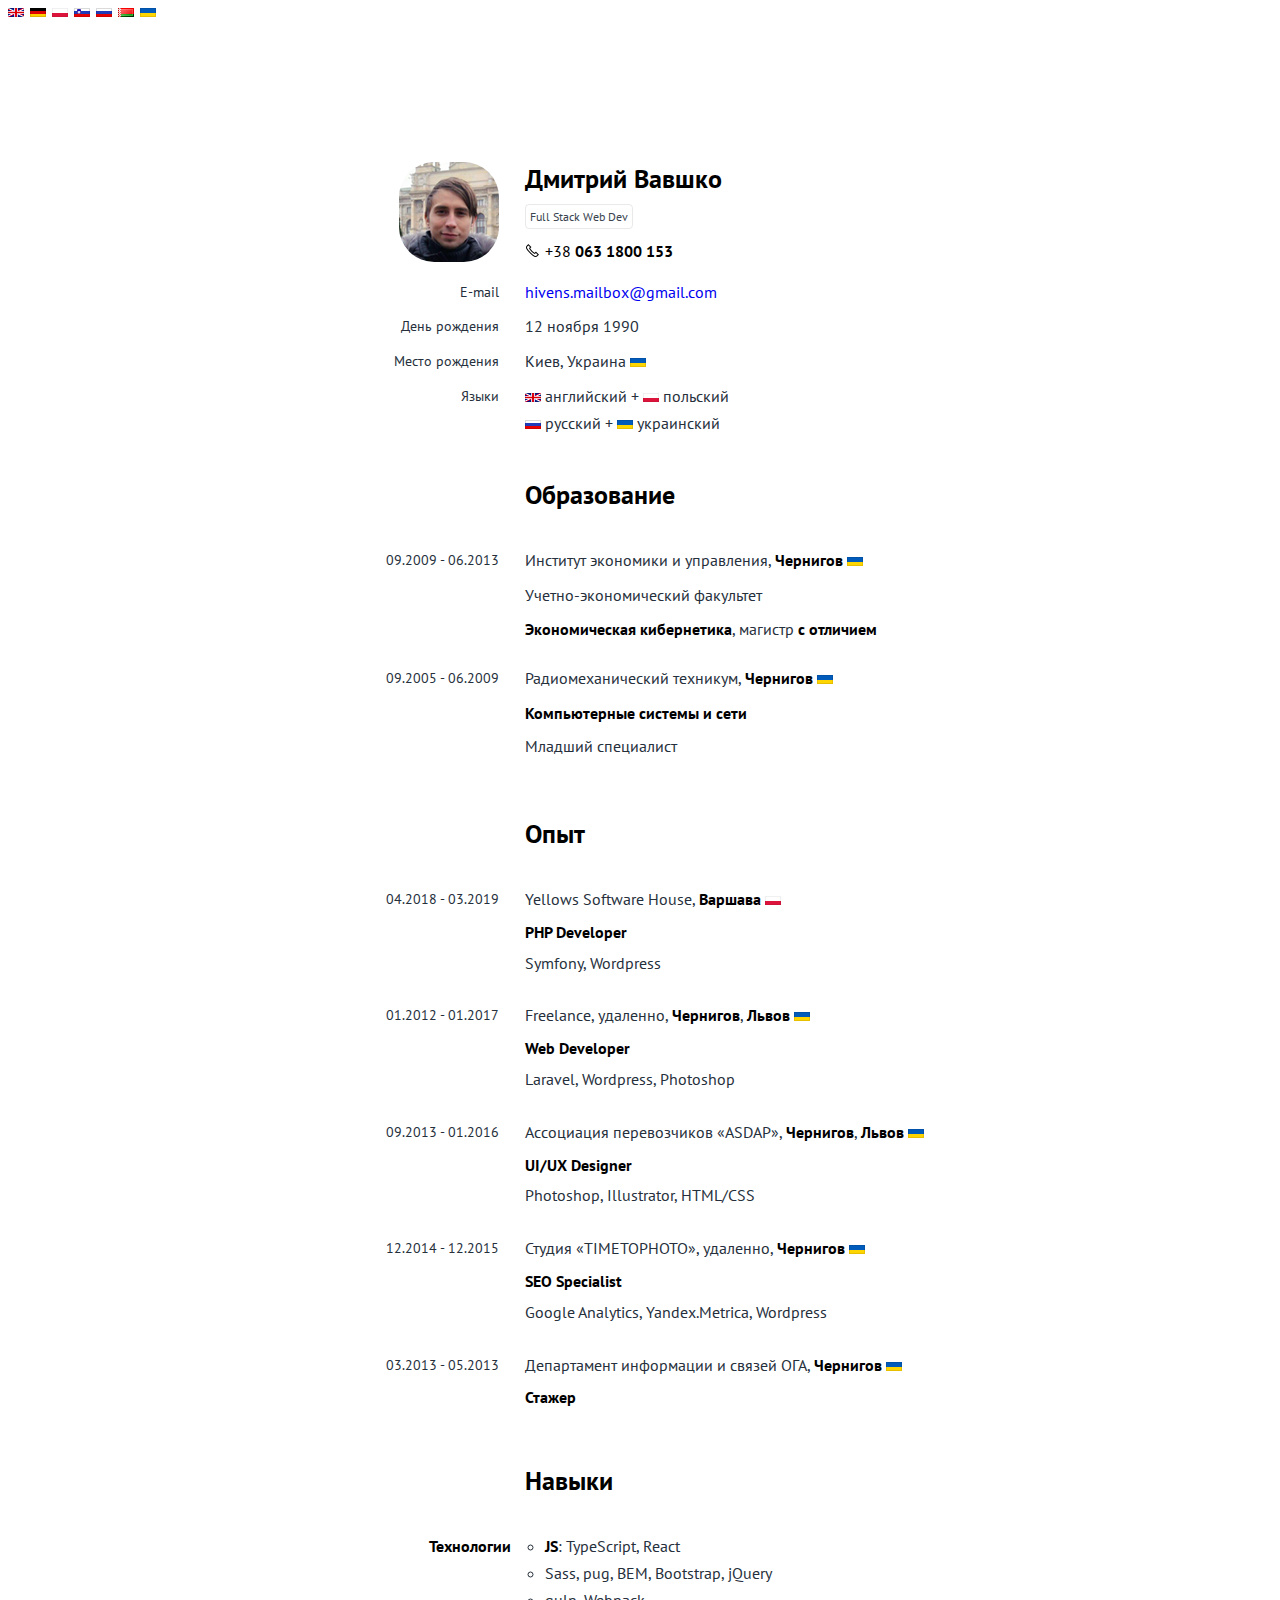
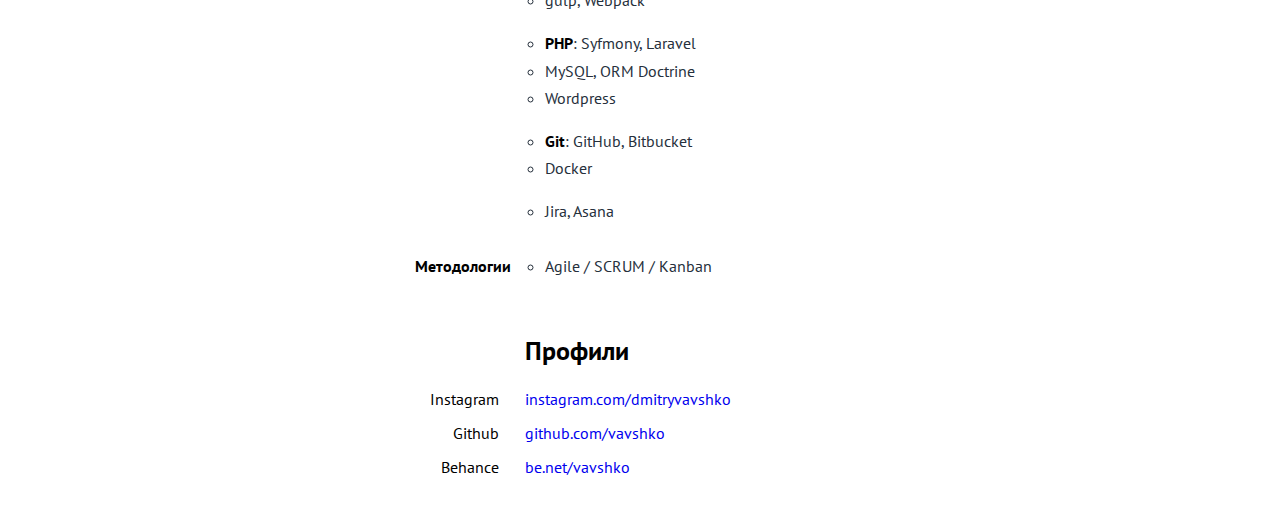
<file: ru.html>
<!DOCTYPE html>
<html lang="ru">

<head>
    <meta charset="UTF-8">
    <meta content="width=device-width, initial-scale=1.0" name="viewport">
    <meta content="ie=edge" http-equiv="X-UA-Compatible">
    <meta content="Дмитрий Вавшко" name="copyright">
    <meta name="robots" content="noindex, nofollow">
    <link href="css/print-color.css" media="print" rel="stylesheet">
    <link href="css/media.css" rel="stylesheet">
    <link href="css/additional.css" rel="stylesheet">
    <link rel="shortcut icon" href="/favicon.ico" type="image/x-icon">
    <link rel="icon" href="/favicon.ico" type="image/x-icon">
    <link href="https://fonts.googleapis.com/css?family=PT+Sans:400,400i,700,700i&amp;subset=cyrillic" rel="stylesheet">
    <link charset="utf-8" href="css/bootstrap.min.css" rel="stylesheet" type="text/css">
    <link charset="utf-8" href="css/styles.css" rel="stylesheet" type="text/css">
    <title>Дмитрий Вавшко резюме</title>
    <script async src="https://www.googletagmanager.com/gtag/js?id=UA-72237423-6"></script>
    <script>
        window.dataLayer = window.dataLayer || [];
        function gtag(){datalayer.push(arguments);}
        gtag('js', new Date());
        gtag('config', 'UA-72237423-6');
    </script>

</head>
<body class="stop-scrolling">
<div class="row justify-content-center">
    <div class="col-sm col-md col-lg col-xl text-left text-center">
        <div class="top-flags d-inline">
            <a href="en.html" class="top-a-links"><img alt="английский" class="countries-lang english-margin" src="img/flag_great_britain.png"></a>
            <a href="de.html" class="top-a-links"><img alt="немецкий" class="countries-lang" src="img/flag_germany.png"></a>
            <a href="pl.html" class="top-a-links"><img alt="польский" class="countries-lang" src="img/flag_poland.png"></a>
            <a href="sl.html" class="top-a-links"><img alt="словенский" class="countries-lang" src="img/flag_slovenia.png"></a>
            <a href="#" class="top-a-links"><img alt="русский" class="countries-lang" src="img/flag_russia.png"></a>
            <a href="by.html" class="top-a-links"><img alt="белорусский" class="countries-lang" src="img/flag_belarus.png"></a>
            <a href="ua.html" class="top-a-links"><img alt="украинский" class="countries-lang" src="img/flag_ukraine.png"></a>
        </div>
    </div>
    <div class="col-sm col-md col-lg col-xl text-right hide">
        <div class="top-text">
            https://vavshko.github.io
        </div>
    </div>
</div>
<div class="row justify-content-center russian-padding-top">
    <div class="col-sm-12 col-md-8 col-lg-7 col-xl-6">
        <section class="info info-en">
            <table class="table">
                <tr>
                    <td class="text-right"><img alt="Дмитрий Вавшко фотография" class="rounded" src="img/photo.png"></td>
                    <td>
                        <span class="name">Дмитрий Вавшко</span><br>
                        <div class="status">
                            Full Stack Web Dev
                        </div>
                        <br>
                        <div class="telefon-number">
                            <img alt="Номер телефона" class="image-phone" src="img/icon_phone.png"> +38 <span class='telefon'><strong>063 1800 153</strong></span>
                        </div>
                    </td>
                </tr>
                <tr>
                    <td class="text-right">E-mail</td>
                    <td>
                        <a href="mailto:hivens.mailbox@gmail.com">hivens.mailbox@gmail.com</a>
                    </td>
                </tr>
                <tr>
                    <td class="text-right">День рождения</td>
                    <td>12 ноября 1990</td>
                </tr>
                <tr>
                    <td class="text-right">Место рождения</td>
                    <td>Киев, Украина <img alt="Украина" class="countries" src="../img/flag_ukraine.png"></td>
                </tr>
                <tr>
                    <td class="text-right">Языки</td>
                    <td>
                        <ul class="flags">
                            <li><img alt="английский" class="countries" src="../img/flag_great_britain.png"> английский</li>
                            <!-- +
                            <li><img alt="немецкий" class="countries" src="../img/flag_germany.png"> немецкий</li> -->
                            +
                            <li><img alt="польский" class="countries" src="../img/flag_poland.png"> польский</li>
                            <br>
                            <li><img alt="русский" class="countries" src="../img/flag_russia.png"> русский</li>
                            +
                            <li><img alt="украинский" class="countries" src="../img/flag_ukraine.png"> украинский</li>
                        </ul>
                    </td>
                </tr>
            </table>
        </section>
        <section class="education">
            <table class="table">
                <tr>
                    <td class="text-right"></td>
                    <td><span class="caption">Образование</span></td>
                </tr>
                <tr>
                    <td class="text-right">09.2009 - 06.2013</td>
                    <td>Институт экономики и управления, <b>Чернигов</b> <img alt="Украина" class="countries" src="../img/flag_ukraine.png"></td>
                </tr>
                <tr>
                    <td class="text-right"></td>
                    <td>Учетно-экономический факультет</td>
                </tr>
                <tr>
                    <td class="text-right"></td>
                    <td class="diploma-school"><b>Экономическая кибернетика</b>, магистр <b> с отличием</b></td>
                </tr>
                <tr>
                    <td class="text-right">09.2005 - 06.2009</td>
                    <td>Радиомеханический техникум, <b>Чернигов</b> <img alt="Украина" class="countries" src="../img/flag_ukraine.png"></td>
                </tr>
                <tr>
                    <td class="text-right"></td>
                    <td><b>Компьютерные системы и сети</b></td>
                </tr>
                <tr>
                    <td class="text-right"></td>
                    <td class="diploma-school">Младший специалист</td>
                </tr>
            </table>
        </section>
        <br>
        <section class="experience">
            <table class="table">
                <tr>
                    <td class="text-right"></td>
                    <td><span class="caption">Опыт</span></td>
                </tr>
                <tr>
                    <td class="text-right">04.2018 - 03.2019</td>
                    <td class=" ">Yellows Software House, <b>Варшава</b> <img alt="Польша" class="countries" src="../img/flag_poland.png"></td>
                </tr>
                <tr class="withlist">
                    <td class="text-right"></td>
                    <td>
                        <span class="profession"><b>PHP Developer</b></span>
                        <span class="skill-list">Symfony, Wordpress</span>
                    </td>
                </tr>
                <tr>
                    <td class="text-right ">01.2012 - 01.2017</td>
                    <td>Freelance, удаленно, <b>Чернигов</b>, <b>Львов</b> <img alt="Украина" class="countries" src="../img/flag_ukraine.png"></td>
                </tr>
                <tr class="withlist">
                    <td class="text-right"></td>
                    <td>
                        <span class="profession"><b>Web Developer</b></span>
                        <span class="skill-list">Laravel, Wordpress, Photoshop</span>
                    </td>
                </tr>
                <tr>
                    <td class="text-right">09.2013 - 01.2016</td>
                    <td>Ассоциация перевозчиков «ASDAP», <b>Чернигов</b>, <b>Львов</b> <img alt="Украина" class="countries" src="../img/flag_ukraine.png"></td>
                </tr>
                <tr class="withlist">
                    <td class="text-right"></td>
                    <td>
                        <span class="profession"><b>UI/UX Designer</b></span>
                        <span class="skill-list">Photoshop, Illustrator, HTML/CSS</span>
                    </td>
                </tr>
                <tr>
                    <td class="text-right">12.2014 - 12.2015</td>
                    <td>Студия «TIMETOPHOTO», удаленно, <b>Чернигов</b> <img alt="Украина" class="countries" src="../img/flag_ukraine.png"></td>
                </tr>
                <tr class="withlist">
                    <td class="text-right"></td>
                    <td>
                        <span class="profession"><b>SEO Specialist</b></span>
                        <span class="skill-list">Google Analytics, Yandex.Metrica, Wordpress</span>
                    </td>
                </tr>
                <tr>
                    <td class="text-right">03.2013 - 05.2013</td>
                    <td>Департамент информации и связей ОГА, <b>Чернигов</b> <img alt="Украина" class="countries" src="../img/flag_ukraine.png"></td>
                </tr>
                <tr class="withlist">
                    <td class="text-right"></td>
                    <td>
                        <span class="profession"><b>Стажер</b></span>
                    </td>
                </tr>
            </table>
        </section>
        <br>
        <section class="skills">
            <table class="table">
                <tbody>
                <tr>
                    <td class="text-right padding-for-print"></td>
                    <td class="padding-for-print"><span class="caption">Навыки</span></td>
                </tr>
                <tr class="withlist">
                    <td class="text-right techno">Технологии</td>
                    <td>
                        <ul>
                            <li><b>JS</b>: TypeScript, React</li>
                            <li>Sass, pug, BEM, Bootstrap, jQuery</li>
                            <li>gulp, Webpack</li>
                            <p></p>
                            <li><b>PHP</b>: Syfmony, Laravel</li>
                            <li>MySQL, ORM Doctrine</li>
                            <li>Wordpress
                            <p></p>
                            <li><b>Git</b>: GitHub, Bitbucket</li>
                            <li>Docker</li>
                            <p></p>
                            <li>Jira, Asana</li>
                        </ul>
                    </td>
                </tr>
                <tr class="withlist">
                    <td class="text-right meth">Методологии</td>
                    <td>
                        <ul>
                            <li>Agile / SCRUM / Kanban</li>
                        </ul>
                    </td>
                </tr>
                </tbody>
            </table>
        </section>
        <br>
        <section class="public">
            <table class="table">
                <tbody>
                <tr>
                    <td class="text-right"></td>
                    <td>
                        <span class="caption profiles">Профили</span>
                    </td>
                </tr>
                <tr>
                    <td class="text-right public-links">Instagram</td>
                    <td>
                        <p><a href="https://www.instagram.com/dmitryvavshko/">instagram.com/dmitryvavshko</a></p>
                    </td>
                </tr>
                <tr>
                    <td class="text-right public-links">Github</td>
                    <td>
                        <p><a href="https://github.com/vavshko/">github.com/vavshko</a></p>
                    </td>
                </tr>
                <tr>
                    <td class="text-right public-links">Behance</td>
                    <td>
                        <p><a href="http://be.net/vavshko/">be.net/vavshko</a></p>
                    </td>
                </tr>
                </tbody>
            </table>
        </section>
    </div>
</div>

<div class="print-choose">
    <img alt="print" class="print" onclick="window.print()" src="img/print_bear.png">
    <img alt="print-color" class="print-color" id="1" src="img/print_in_color.png">
    <img alt="print-color-no" class="print-color-no" id="2" src="img/print_in_bw.png">
    <img alt="print-color-pdf" class="print-color-pdf" id="3" src="img/print_for_internet.png">
</div>

<div id="go-top"></div>

<script src="js/jquery-3.3.1.min.js"></script>
<script src="js/css-switcher.js"></script>
<script src="js/to-top-arrow.js"></script>

</body>
</html>
</file>
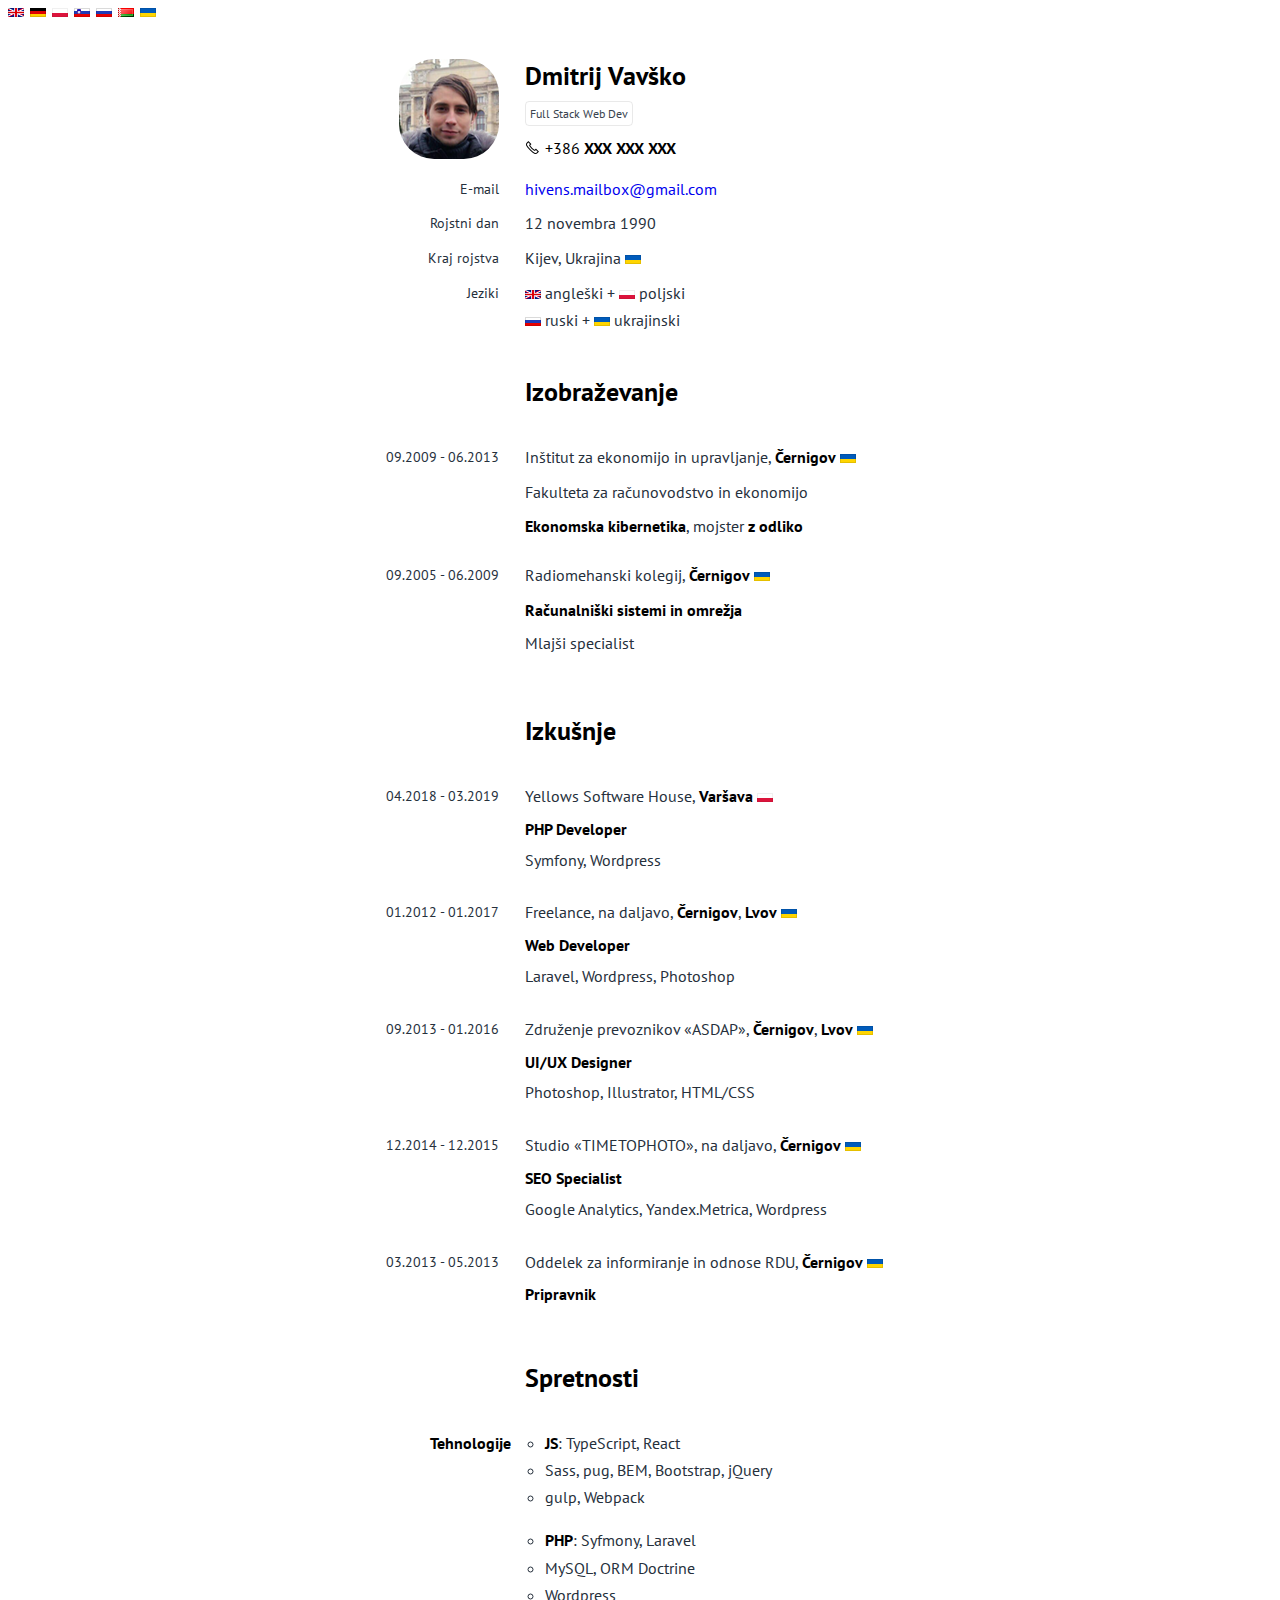
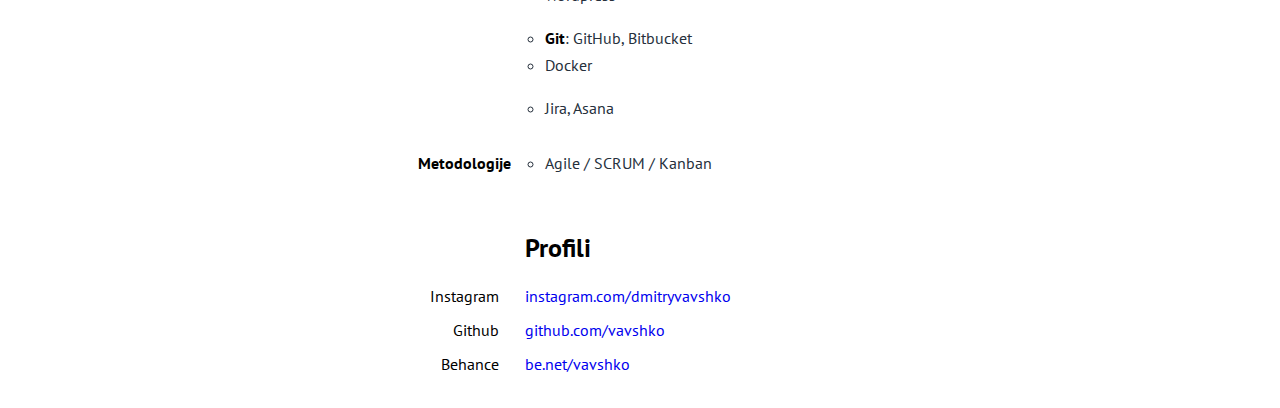
<file: sl.html>
<!DOCTYPE html>
<html lang="sl">

<head>
    <meta charset="UTF-8">
    <meta content="width=device-width, initial-scale=1.0" name="viewport">
    <meta content="ie=edge" http-equiv="X-UA-Compatible">
    <meta content="Dmitrij Vavško" name="copyright">
    <meta name="robots" content="noindex, nofollow">
    <link href="css/print-color.css" media="print" rel="stylesheet">
    <link href="css/media.css" rel="stylesheet">
    <link href="css/additional.css" rel="stylesheet">
    <link rel="shortcut icon" href="/favicon.ico" type="image/x-icon">
    <link rel="icon" href="/favicon.ico" type="image/x-icon">
    <link href="https://fonts.googleapis.com/css?family=PT+Sans:400,400i,700,700i&amp;subset=cyrillic" rel="stylesheet">
    <link charset="utf-8" href="css/bootstrap.min.css" rel="stylesheet" type="text/css">
    <link charset="utf-8" href="css/styles.css" rel="stylesheet" type="text/css">
    <title>Dmitrij Vavško CV</title>
    <script async src="https://www.googletagmanager.com/gtag/js?id=UA-72237423-6"></script>
    <script>
        window.dataLayer = window.dataLayer || [];
        function gtag(){datalayer.push(arguments);}
        gtag('js', new Date());
        gtag('config', 'UA-72237423-6');
    </script>

</head>
<body class="stop-scrolling">
<div class="row justify-content-center">
    <div class="col-sm col-md col-lg col-xl text-left text-center">
        <div class="top-flags d-inline">
            <a href="en.html" class="top-a-links"><img alt="angleški" class="countries-lang english-margin" src="img/flag_great_britain.png"></a>
            <a href="de.html" class="top-a-links"><img alt="nemščina" class="countries-lang" src="img/flag_germany.png"></a>
            <a href="pl.html" class="top-a-links"><img alt="poljska" class="countries-lang" src="img/flag_poland.png"></a>
            <a href="#" class="top-a-links"><img alt="slovenščina" class="countries-lang" src="img/flag_slovenia.png"></a>
            <a href="ru.html" class="top-a-links"><img alt="ruski" class="countries-lang" src="img/flag_russia.png"></a>
            <a href="by.html" class="top-a-links"><img alt="beloruski" class="countries-lang" src="img/flag_belarus.png"></a>
            <a href="ua.html" class="top-a-links"><img alt="ukrajinski" class="countries-lang" src="img/flag_ukraine.png"></a>
        </div>
    </div>
    <div class="col-sm col-md col-lg col-xl text-right hide">
        <div class="top-text">
            https://vavshko.github.io
        </div>
    </div>
</div>
<div class="row justify-content-center slovenian-padding-top">
    <div class="col-sm-12 col-md-8 col-lg-7 col-xl-6">
        <section class="info info-en">
            <table class="table">
                <tr>
                    <td class="text-right"><img alt="Dmitrij Vavško фотография" class="rounded" src="img/photo.png"></td>
                    <td>
                        <span class="name">Dmitrij Vavško</span><br>
                        <div class="status">
                            Full Stack Web Dev
                        </div>
                        <br>
                        <div class="telefon-number">
                            <img alt="Telefonska številka" class="image-phone" src="img/icon_phone.png"> +386 <span class='telefon'><strong>XXX XXX XXX</strong></span>
                        </div>
                    </td>
                </tr>
                <tr>
                    <td class="text-right">E-mail</td>
                    <td>
                        <a href="mailto:hivens.mailbox@gmail.com">hivens.mailbox@gmail.com</a>
                    </td>
                </tr>
                <tr>
                    <td class="text-right">Rojstni dan</td>
                    <td>12 novembra 1990</td>
                </tr>
                <tr>
                    <td class="text-right">Kraj rojstva</td>
                    <td>Kijev, Ukrajina <img alt="Ukrajina" class="countries" src="../img/flag_ukraine.png"></td>
                </tr>
                <tr>
                    <td class="text-right">Jeziki</td>
                    <td>
                        <ul class="flags">
                            <li><img alt="angleški" class="countries" src="../img/flag_great_britain.png"> angleški</li>
                            <!-- +
                            <li><img alt="nemški" class="countries" src="../img/flag_germany.png"> nemški</li> -->
                            +
                            <li><img alt="poljski" class="countries" src="../img/flag_poland.png"> poljski</li>
                            <br>
                            <li><img alt="ruski" class="countries" src="../img/flag_russia.png"> ruski</li>
                            +
                            <li><img alt="ukrajinski" class="countries" src="../img/flag_ukraine.png"> ukrajinski</li>
                        </ul>
                    </td>
                </tr>
            </table>
        </section>
        <section class="education">
            <table class="table">
                <tr>
                    <td class="text-right"></td>
                    <td><span class="caption">Izobraževanje</span></td>
                </tr>
                <tr>
                    <td class="text-right">09.2009 - 06.2013</td>
                    <td>Inštitut za ekonomijo in upravljanje, <b>Černigov</b> <img alt="Ukrajina" class="countries" src="../img/flag_ukraine.png"></td>
                </tr>
                <tr>
                    <td class="text-right"></td>
                    <td>Fakulteta za računovodstvo in ekonomijo</td>
                </tr>
                <tr>
                    <td class="text-right"></td>
                    <td class="diploma-school"><b>Ekonomska kibernetika</b>, mojster <b> z odliko</b></td>
                </tr>
                <tr>
                    <td class="text-right">09.2005 - 06.2009</td>
                    <td>Radiomehanski kolegij, <b>Černigov</b> <img alt="Ukrajina" class="countries" src="../img/flag_ukraine.png"></td>
                </tr>
                <tr>
                    <td class="text-right"></td>
                    <td><b>Računalniški sistemi in omrežja</b></td>
                </tr>
                <tr>
                    <td class="text-right"></td>
                    <td class="diploma-school">Mlajši specialist</td>
                </tr>
            </table>
        </section>
        <br>
        <section class="experience">
            <table class="table">
                <tr>
                    <td class="text-right"></td>
                    <td><span class="caption">Izkušnje</span></td>
                </tr>
                <tr>
                    <td class="text-right">04.2018 - 03.2019</td>
                    <td class=" ">Yellows Software House, <b>Varšava</b> <img alt="Poljska" class="countries" src="../img/flag_poland.png"></td>
                </tr>
                <tr class="withlist">
                    <td class="text-right"></td>
                    <td>
                        <span class="profession"><b>PHP Developer</b></span>
                        <span class="skill-list">Symfony, Wordpress</span>
                    </td>
                </tr>
                <tr>
                    <td class="text-right ">01.2012 - 01.2017</td>
                    <td>Freelance, na daljavo, <b>Černigov</b>, <b>Lvov</b> <img alt="Ukrajina" class="countries" src="../img/flag_ukraine.png"></td>
                </tr>
                <tr class="withlist">
                    <td class="text-right"></td>
                    <td>
                        <span class="profession"><b>Web Developer</b></span>
                        <span class="skill-list">Laravel, Wordpress, Photoshop</span>
                    </td>
                </tr>
                <tr>
                    <td class="text-right">09.2013 - 01.2016</td>
                    <td>Združenje prevoznikov «ASDAP», <b>Černigov</b>, <b>Lvov</b> <img alt="Ukrajina" class="countries" src="../img/flag_ukraine.png"></td>
                </tr>
                <tr class="withlist">
                    <td class="text-right"></td>
                    <td>
                        <span class="profession"><b>UI/UX Designer</b></span>
                        <span class="skill-list">Photoshop, Illustrator, HTML/CSS</span>
                    </td>
                </tr>
                <tr>
                    <td class="text-right">12.2014 - 12.2015</td>
                    <td>Studio «TIMETOPHOTO», na daljavo, <b>Černigov</b> <img alt="Ukrajina" class="countries" src="../img/flag_ukraine.png"></td>
                </tr>
                <tr class="withlist">
                    <td class="text-right"></td>
                    <td>
                        <span class="profession"><b>SEO Specialist</b></span>
                        <span class="skill-list">Google Analytics, Yandex.Metrica, Wordpress</span>
                    </td>
                </tr>
                <tr>
                    <td class="text-right">03.2013 - 05.2013</td>
                    <td>Oddelek za informiranje in odnose RDU, <b>Černigov</b> <img alt="Ukrajina" class="countries" src="../img/flag_ukraine.png"></td>
                </tr>
                <tr class="withlist">
                    <td class="text-right"></td>
                    <td>
                        <span class="profession"><b>Pripravnik</b></span>
                    </td>
                </tr>
            </table>
        </section>
        <br>
        <section class="skills">
            <table class="table">
                <tbody>
                <tr>
                    <td class="text-right padding-for-print"></td>
                    <td class="padding-for-print"><span class="caption">Spretnosti</span></td>
                </tr>
                <tr class="withlist">
                    <td class="text-right techno">Tehnologije</td>
                    <td>
                        <ul>
                            <li><b>JS</b>: TypeScript, React</li>
                            <li>Sass, pug, BEM, Bootstrap, jQuery</li>
                            <li>gulp, Webpack</li>
                            <p></p>
                            <li><b>PHP</b>: Syfmony, Laravel</li>
                            <li>MySQL, ORM Doctrine</li>
                            <li>Wordpress
                            <p></p>
                            <li><b>Git</b>: GitHub, Bitbucket</li>
                            <li>Docker</li>
                            <p></p>
                            <li>Jira, Asana</li>
                        </ul>
                    </td>
                </tr>
                <tr class="withlist">
                    <td class="text-right meth">Metodologije</td>
                    <td>
                        <ul>
                            <li>Agile / SCRUM / Kanban</li>
                        </ul>
                    </td>
                </tr>
                </tbody>
            </table>
        </section>
        <br>
        <section class="public">
            <table class="table">
                <tbody>
                <tr>
                    <td class="text-right"></td>
                    <td>
                        <span class="caption profiles">Profili</span>
                    </td>
                </tr>
                <tr>
                    <td class="text-right public-links">Instagram</td>
                    <td>
                        <p><a href="https://www.instagram.com/dmitryvavshko/">instagram.com/dmitryvavshko</a></p>
                    </td>
                </tr>
                <tr>
                    <td class="text-right public-links">Github</td>
                    <td>
                        <p><a href="https://github.com/vavshko/">github.com/vavshko</a></p>
                    </td>
                </tr>
                <tr>
                    <td class="text-right public-links">Behance</td>
                    <td>
                        <p><a href="http://be.net/vavshko/">be.net/vavshko</a></p>
                    </td>
                </tr>
                </tbody>
            </table>
        </section>
    </div>
</div>

<div class="print-choose">
    <img alt="print" class="print" onclick="window.print()" src="img/print_bear.png">
    <img alt="print-color" class="print-color" id="1" src="img/print_in_color.png">
    <img alt="print-color-no" class="print-color-no" id="2" src="img/print_in_bw.png">
    <img alt="print-color-pdf" class="print-color-pdf" id="3" src="img/print_for_internet.png">
</div>

<div id="go-top"></div>

<script src="js/jquery-3.3.1.min.js"></script>
<script src="js/css-switcher.js"></script>
<script src="js/to-top-arrow.js"></script>

</body>
</html>
</file>
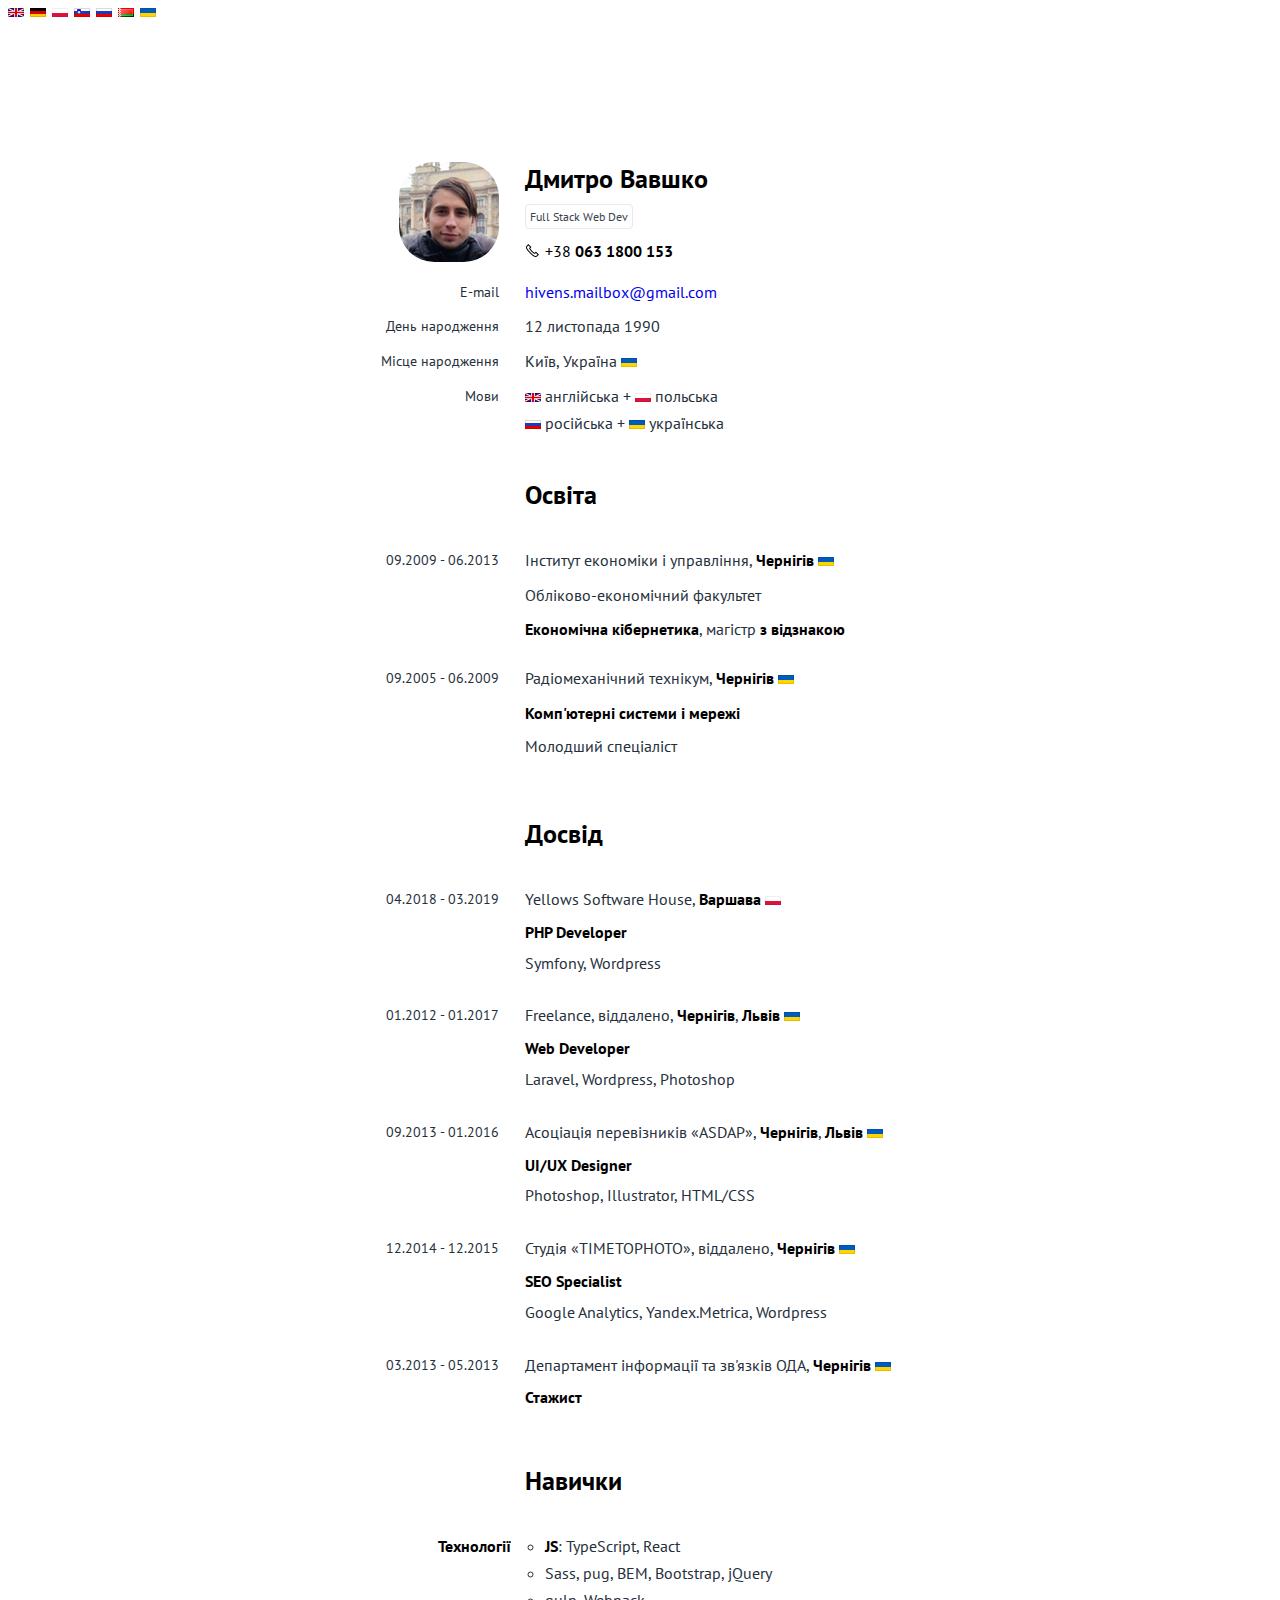
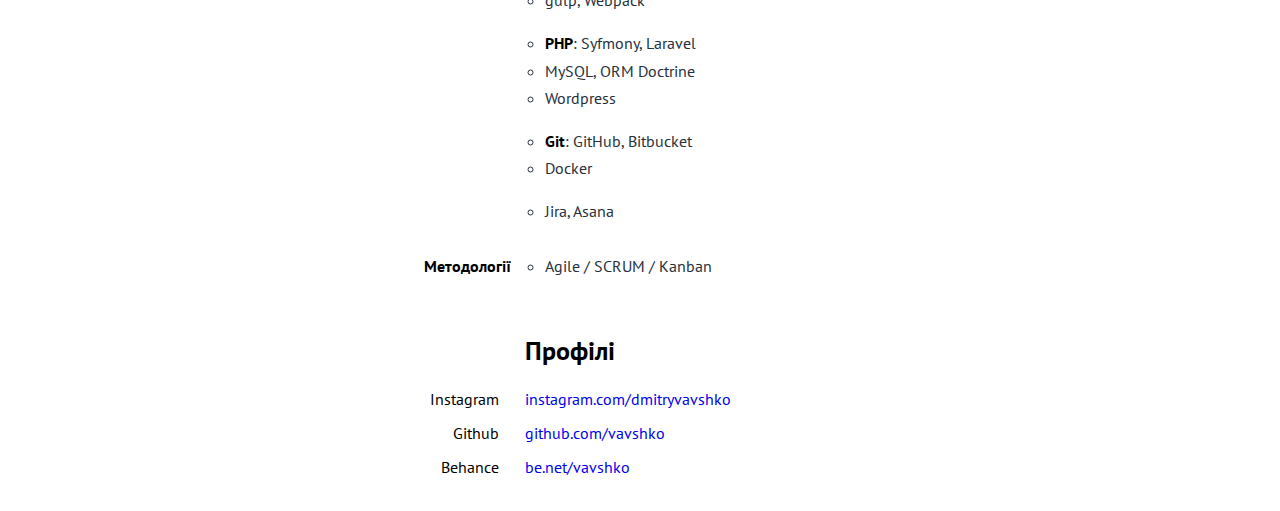
<file: ua.html>
<!DOCTYPE html>
<html lang="ua">
<head>
    <meta charset="UTF-8">
    <meta content="width=device-width, initial-scale=1.0" name="viewport">
    <meta content="ie=edge" http-equiv="X-UA-Compatible">
    <meta content="Дмитро Вавшко" name="copyright">
    <meta name="robots" content="noindex, nofollow">
    <link href="css/print-color.css" media="print" rel="stylesheet">
    <link href="css/media.css" rel="stylesheet">
    <link href="css/additional.css" rel="stylesheet">
    <link rel="shortcut icon" href="/favicon.ico" type="image/x-icon">
    <link rel="icon" href="/favicon.ico" type="image/x-icon">
    <link href="https://fonts.googleapis.com/css?family=PT+Sans:400,400i,700,700i&amp;subset=cyrillic" rel="stylesheet">
    <link charset="utf-8" href="css/bootstrap.min.css" rel="stylesheet" type="text/css">
    <link charset="utf-8" href="css/styles.css" rel="stylesheet" type="text/css">
    <title>Дмитро Вавшко резюме</title>
    <script async src="https://www.googletagmanager.com/gtag/js?id=UA-72237423-6"></script>
    <script>
        window.dataLayer = window.dataLayer || [];
        function gtag(){dataLayer.push(arguments);}
        gtag('js', new Date());

        gtag('config', 'UA-72237423-6');
    </script>

</head>
<body class="stop-scrolling">
<div class="row justify-content-center">
    <div class="col-sm col-md col-lg col-xl text-left text-center">
        <div class="top-flags d-inline">
            <a href="en.html" class="top-a-links"><img alt="англійська" class="countries-lang english-margin" src="img/flag_great_britain.png"></a>
            <a href="de.html" class="top-a-links"><img alt="німецька" class="countries-lang" src="img/flag_germany.png"></a>
            <a href="pl.html" class="top-a-links"><img alt="польська" class="countries-lang" src="img/flag_poland.png"></a>
            <a href="sl.html" class="top-a-links"><img alt="словенська" class="countries-lang" src="img/flag_slovenia.png"></a>
            <a href="ru.html" class="top-a-links"><img alt="російська" class="countries-lang" src="img/flag_russia.png"></a>
            <a href="by.html" class="top-a-links"><img alt="білоруська" class="countries-lang" src="img/flag_belarus.png"></a>
            <a href="#" class="top-a-links"><img alt="українська" class="countries-lang" src="img/flag_ukraine.png"></a>
        </div>
    </div>
    <div class="col-sm col-md col-lg col-xl text-right hide">
        <div class="top-text">
            https://vavshko.github.io
        </div>
    </div>
</div>
<div class="row justify-content-center ukrainian-padding-top">
    <div class="col-sm-12 col-md-8 col-lg-7 col-xl-6">
        <section class="info info-en">
            <table class="table">
                <tr>
                    <td class="text-right"><img alt="Дмитро Вавшко cвітлина" class="rounded" src="img/photo.png"></td>
                    <td>
                        <span class="name">Дмитро Вавшко</span><br>
                        <div class="status">
                            Full Stack Web Dev
                        </div>
                        <br>
                        <div class="telefon-number">
                            <img alt="Номер телефону" class="image-phone" src="img/icon_phone.png"> +38 <span class='telefon'><strong>063 1800 153</strong></span>
                        </div>
                    </td>
                </tr>
                <tr>
                    <td class="text-right">E-mail</td>
                    <td>
                        <a href="mailto:hivens.mailbox@gmail.com">hivens.mailbox@gmail.com</a>
                    </td>
                </tr>
                <tr>
                    <td class="text-right">День народження</td>
                    <td>12 листопада 1990</td>
                </tr>
                <tr>
                    <td class="text-right">Місце народження</td>
                    <td>Київ, Україна <img alt="Україна" class="countries" src="../img/flag_ukraine.png"></td>
                </tr>
                <tr>
                    <td class="text-right">Мови</td>
                    <td>
                        <ul class="flags">
                            <li><img alt="англійська" class="countries" src="../img/flag_great_britain.png"> англійська</li>
                            <!-- +
                            <li><img alt="німецька" class="countries" src="../img/flag_germany.png"> німецька</li> -->
                            +
                            <li><img alt="польська" class="countries" src="../img/flag_poland.png"> польська</li>
                            <br>
                            <li><img alt="російська" class="countries" src="../img/flag_russia.png"> російська</li>
                            +
                            <li><img alt="українська" class="countries" src="../img/flag_ukraine.png"> українська</li>
                        </ul>
                    </td>
                </tr>
            </table>
        </section>
        <section class="education">
            <table class="table">
                <tr>
                    <td class="text-right"></td>
                    <td><span class="caption">Освіта</span></td>
                </tr>
                <tr>
                    <td class="text-right">09.2009 - 06.2013</td>
                    <td>Інститут економіки і управління, <b>Чернігів</b> <img alt="Україна" class="countries" src="../img/flag_ukraine.png"></td>
                </tr>
                <tr>
                    <td class="text-right"></td>
                    <td>Обліково-економічний факультет</td>
                </tr>
                <tr>
                    <td class="text-right"></td>
                    <td class="diploma-school"><b>Економічна кібернетика</b>, магістр <b>з відзнакою</b></td>
                </tr>
                <tr>
                    <td class="text-right">09.2005 - 06.2009</td>
                    <td>Радіомеханічний технікум, <b>Чернігів</b> <img alt="Україна" class="countries" src="../img/flag_ukraine.png"></td>
                </tr>
                <tr>
                    <td class="text-right"></td>
                    <td><b>Комп'ютерні системи і мережі</b></td>
                </tr>
                <tr>
                    <td class="text-right"></td>
                    <td class="diploma-school">Молодший спеціаліст</td>
                </tr>
            </table>
        </section>
        <br>
        <section class="experience">
            <table class="table">
                <tr>
                    <td class="text-right"></td>
                    <td><span class="caption">Досвід</span></td>
                </tr>
                <tr>
                    <td class="text-right">04.2018 - 03.2019</td>
                    <td class=" ">Yellows Software House, <b>Варшава</b> <img alt="Польща" class="countries" src="../img/flag_poland.png"></td>
                </tr>
                <tr class="withlist">
                    <td class="text-right"></td>
                    <td>
                        <span class="profession"><b>PHP Developer</b></span>
                        <span class="skill-list">Symfony, Wordpress</span>
                    </td>
                </tr>
                <tr>
                    <td class="text-right ">01.2012 - 01.2017</td>
                    <td>Freelance, віддалено, <b>Чернігів</b>, <b>Львів</b> <img alt="Україна" class="countries" src="../img/flag_ukraine.png"></td>
                </tr>
                <tr class="withlist">
                    <td class="text-right"></td>
                    <td>
                        <span class="profession"><b>Web Developer</b></span>
                        <span class="skill-list">Laravel, Wordpress, Photoshop</span>
                    </td>
                </tr>
                <tr>
                    <td class="text-right">09.2013 - 01.2016</td>
                    <td>Асоціація перевізників «ASDAP», <b>Чернігів</b>, <b>Львів</b> <img alt="Україна" class="countries" src="../img/flag_ukraine.png"></td>
                </tr>
                <tr class="withlist">
                    <td class="text-right"></td>
                    <td>
                        <span class="profession"><b>UI/UX Designer</b></span>
                        <span class="skill-list">Photoshop, Illustrator, HTML/CSS</span>
                    </td>
                </tr>
                <tr>
                    <td class="text-right">12.2014 - 12.2015</td>
                    <td>Студія «TIMETOPHOTO», віддалено, <b>Чернігів</b> <img alt="Україна" class="countries" src="../img/flag_ukraine.png"></td>
                </tr>
                <tr class="withlist">
                    <td class="text-right"></td>
                    <td>
                        <span class="profession"><b>SEO Specialist</b></span>
                        <span class="skill-list">Google Analytics, Yandex.Metrica, Wordpress</span>
                    </td>
                </tr>
                <tr>
                    <td class="text-right">03.2013 - 05.2013</td>
                    <td>Департамент інформації та зв'язків ОДА, <b>Чернігів</b> <img alt="Україна" class="countries" src="../img/flag_ukraine.png"></td>
                </tr>
                <tr class="withlist">
                    <td class="text-right"></td>
                    <td>
                        <span class="profession"><b>Стажист</b></span>
                    </td>
                </tr>
            </table>
        </section>
        <br>
        <section class="skills">
            <table class="table">
                <tbody>
                <tr>
                    <td class="text-right padding-for-print"></td>
                    <td class="padding-for-print"><span class="caption">Навички</span></td>
                </tr>
                <tr class="withlist">
                    <td class="text-right techno">Технології</td>
                    <td>
                        <ul>
                            <li><b>JS</b>: TypeScript, React</li>
                            <li>Sass, pug, BEM, Bootstrap, jQuery</li>
                            <li>gulp, Webpack</li>
                            <p></p>
                            <li><b>PHP</b>: Syfmony, Laravel</li>
                            <li>MySQL, ORM Doctrine</li>
                            <li>Wordpress
                            <p></p>
                            <li><b>Git</b>: GitHub, Bitbucket</li>
                            <li>Docker</li>
                            <p></p>
                            <li>Jira, Asana</li>
                        </ul>
                    </td>
                </tr>
                <tr class="withlist">
                    <td class="text-right meth">Методології</td>
                    <td>
                        <ul>
                            <li>Agile / SCRUM / Kanban</li>
                        </ul>
                    </td>
                </tr>
                </tbody>
            </table>
        </section>
        <br>
        <section class="public">
            <table class="table">
                <tbody>
                <tr>
                    <td class="text-right"></td>
                    <td>
                        <span class="caption profiles">Профілі</span>
                    </td>
                </tr>
                <tr>
                    <td class="text-right public-links">Instagram</td>
                    <td>
                        <p><a href="https://www.instagram.com/dmitryvavshko/">instagram.com/dmitryvavshko</a></p>
                    </td>
                </tr>
                <tr>
                    <td class="text-right public-links">Github</td>
                    <td>
                        <p><a href="https://github.com/vavshko/">github.com/vavshko</a></p>
                    </td>
                </tr>
                <tr>
                    <td class="text-right public-links">Behance</td>
                    <td>
                        <p><a href="http://be.net/vavshko/">be.net/vavshko</a></p>
                    </td>
                </tr>
                </tbody>
            </table>
        </section>
    </div>
</div>

<div class="print-choose">
    <img alt="print" class="print" onclick="window.print()" src="img/print_bear.png">
    <img alt="print-color" class="print-color" id="1" src="img/print_in_color.png">
    <img alt="print-color-no" class="print-color-no" id="2" src="img/print_in_bw.png">
    <img alt="print-color-pdf" class="print-color-pdf" id="3" src="img/print_for_internet.png">
</div>

<div id="go-top"></div>

<script src="js/jquery-3.3.1.min.js"></script>
<script src="js/css-switcher.js"></script>
<script src="js/to-top-arrow.js"></script>

</body>
</html>
</file>
<file: css/print-color.css>
@media print {
	a {
		text-decoration: none!important;
		color: #26303c;
	}

	td.w-50.left-info {
		padding-left: 100px !important;
	}

	td.w-50.right-info {
		padding-right: 200px !important;
		margin-left: 0 !important;
	}

	.top-text {
		visibility: visible!important;
		opacity: .5!important;
	}

	.exclamation {
		padding-left: 0 !important;
	}

	.top-flags {
		visibility: hidden;
	}

	img.print, img.print-color, img.print-color-pdf, img.print-color-no {
		display: none;
	}

	td.pdf-table {
		display: none;
	}

	.agreement {
		display: block!important;
	}

	td.padding-for-print {
		padding-top: 80px !important;
	}

	section.education td span.caption {
		padding-top: 25px !important;
	}
}
</file>
<file: css/media.css>
@media only screen and (min-width: 1365px) {
  .top.col-md-12 {
    max-width: 61% !important;
  }
  .top.col-xl-8 {
    max-width: 57.666667%;
  }
}

@media only screen and (min-width: 992px) and (max-width: 1365px) {
  .top.col-lg-11 {
    max-width: 79.333333% !important;
  }
  .top.col-md-12 {
    max-width: 79.333333% !important;
  }
}

@media only screen and (min-width: 767px) and (max-width: 992px) {
  .top.col-md-12 {
    max-width: 100% !important;
  }
}

@media only screen and (min-width: 767px) {
  .cd-top {
    right: 20px;
    bottom: 20px;
  }
}

@media only screen and (min-width: 1024px) {
  .cd-top {
    height: 60px;
    width: 60px;
    right: 16px;
    bottom: 16px;
  }
}

@media only screen and (max-width: 767px) {
  html {
    overflow-x: hidden !important;
  }
  .print-choose {
    display: none;
  }
  img.print {
    left: 54px !important;
    bottom: 64px !important;
  }
  img.print-color {
    left: 16px !important;
    bottom: 16px !important;
  }
  img.print-color-no {
    left: 52px !important;
    bottom: 16px !important;
  }
  img.print-color-pdf {
    left: 88px !important;
    bottom: 16px !important;
  }
  #go-top {
    width: 36px !important;
    height: 36px !important;
  }
  section.education td.text-right {
    font-size: 12px !important;
  }
  section.courses td.text-right {
    font-size: 12px !important;
  }
  section.experience td.text-right {
    font-size: 12px !important;
  }
  td span.caption {
    margin-bottom: 10px !important;
  }

  td.text-right {
    padding-left: 1px !important;
    padding-right: 0 !important;
    font-size: 13px !important;
  }
  /*td.text-right.data-sm-align{*/
  /*text-align: left !important;*/
  /*}*/
  td {
    font-size: 14px !important;
  }
  td span.caption {
    font-size: 20px !important;
  }
  td span.name {
    font-size: 20px !important;
    margin-bottom: 0 !important;
  }
  .table {
    margin-bottom: 0 !important;
  }
  td.w-50.left-info,
  td.w-50.right-info {
    font-size: 12px !important;
  }
  td.diploma-school {
    padding-bottom: 10px !important;
  }
  #go-top {
    display: none !important;
  }
  section.info {
    padding-top: 50px !important;
  }

  section.info.info-pl {
    padding-top: 0 !important;
  }

  /* english version */

  .english-padding-top {
    padding-top: 0 !important;
  }

  /* german version */
  .germany-padding-top {
    padding-top: 0 !important;
  }

  /* slovenian version */

  .slovenian-padding-top {
    padding-top: 0 !important;
  }

  /* russian version */

  .russian-padding-top {
    padding-top: 0 !important;
  }

  /* belorussian version */

  .belorussian-padding-top {
    padding-top: 0 !important;
  }

  /* ukrainian version */

  .ukrainian-padding-top {
    padding-top: 0 !important;
  }

  .hide {
    display: none !important;
  }

  .top-flags img.countries-lang {
    /* float: none !important; */
  }

  .top-flags.d-inline {
    display: inline-block !important;
  }

  .top-flags {
    /* float: none !important; */
  }

  .telefon-number {
    margin-top: 7px !important;
  }

  td.text-right.public-links {
    font-size: 14px !important;
  }

  td.text-right.techno,
  .meth,
  .software {
    padding-top: 0.72rem !important;
  }

  span.caption.profiles {
    padding-bottom: 10px !important;
  }

  section.experience img.countries {
    /* display: none !important; */
  }

  section.education img.countries {
    /* display: none !important; */
  }

  section.info ul li img.countries {
    /* display: none !important; */
  }

  /* section.education td span.caption {
		padding-top: 20px !important;
	} */
}
</file>
<file: css/additional.css>
/* english version */

.english-padding-top {
	padding-top: 103px ;
}

/* germany version */

.germany-padding-top {
	padding-top: 103px ;
}

/* russian version */

.russian-padding-top {
	padding-top: 103px;
}

/* belorussian version */

.belorussian-padding-top {
	padding-top: 103px;
}

/* ukrainian version */

.ukrainian-padding-top {
	padding-top: 103px;
}
</file>
<file: css/styles.css>
html {
  color: #26303c;
  font-family: "PT Sans", serif !important;
  font-size: 100%;
  line-height: 1.3em;
  overflow-x: hidden;
}

.status {
  -webkit-background-clip: padding-box;
  background-clip: padding-box;
  border: 1px solid rgba(133, 133, 133, 0.2);
  border-radius: 0.25rem !important;
  display: inline;
  font-size: 0.72rem;
  line-height: 34px;
  opacity: 0.9;
  padding: 4px;
  word-break: break-all;
}

.table th,
.table td {
  border-top: none !important;
  padding-bottom: 0 !important;
}

.table thead th {
  border-bottom: 0 solid #dee2e6 !important;
}

.table-exclamation td {
  font-size: 12px;
  padding-bottom: 0 !important;
  padding-top: 0 !important;
}

.telefon-number {
  font-size: 16px;
  color: #000;
  display: inline-block;
  margin-top: 7px;
}

.telefon-number span.telefon-pl,
.telefon-number span.telefon {
  font-size: 16px;
  position: relative;
}

.top-flags {
  min-height: 0 !important;
  text-align: right;
}

.top-flags img.countries-lang {
  float: left;
  margin-bottom: 6px;
}

.top-flags a img:not(.english-margin) {
  margin-left: 6px !important;
}

.top-text {
  cursor: default;
  font-size: 68%;
  opacity: 0.8;
  padding-right: 16px;
  padding-top: 4px;
  visibility: hidden;
}

a {
  text-decoration: none;
}

a:hover {
  text-decoration: underline;
}

b {
  color: #000;
}

img.countries {
  height: 9px;
  position: relative;
}

img.countries-lang {
  height: 9px;
  /* position: relative; */
  left: 5px;
  top: 3px;
}

.top-flags a img:first-child {
  margin-left: 5px;
}

img.countries-surname {
  height: 9px;
  position: relative;
  top: -1px;
}

img.image-phone {
  position: relative;
  top: 2px;
}

img.pdf {
  cursor: pointer;
  position: relative;
}

img.print {
  background-color: transparent;
  border: none;
  bottom: 60px;
  cursor: pointer;
  opacity: 0.5;
  position: fixed;
  left: 60px;
  vertical-align: middle;
  -moz-transition: opacity 0.7s ease-out;
  -o-transition: opacity 0.7s ease-out;
  -webkit-transition: opacity 0.7s ease-out;
  transition: opacity 0.7s ease-out;
}

img.print:hover {
  cursor: pointer;
  -moz-transition: opacity 0.7s ease-out;
  -o-transition: opacity 0.7s ease-out;
  -webkit-transition: opacity 0.7s ease-out;
  opacity: 1;
  transition: opacity 0.7s ease-out;
}

img.print-color {
  background-color: transparent;
  border: none;
  bottom: 16px;
  cursor: pointer;
  position: fixed;
  left: 16px;
  opacity: 0.4;
  vertical-align: middle;
  -moz-transition: opacity 0.7s ease-out;
  -o-transition: opacity 0.7s ease-out;
  -webkit-transition: opacity 0.7s ease-out;
  transition: opacity 0.7s ease-out;
}

img.print-color:hover {
  cursor: pointer;
  -moz-transition: opacity 0.7s ease-out;
  -o-transition: opacity 0.7s ease-out;
  -webkit-transition: opacity 0.7s ease-out;
  opacity: 1;
  transition: opacity 0.7s ease-out;
}

img.print-color.active,
img.print-color-pdf.active,
img.print-color-no.active {
  opacity: 1;
}

img.print-color-pdf {
  background-color: transparent;
  border: none;
  bottom: 16px;
  cursor: pointer;
  position: fixed;
  left: 100px;
  opacity: 0.4;
  vertical-align: middle;
  -moz-transition: opacity 0.7s ease-out;
  -o-transition: opacity 0.7s ease-out;
  -webkit-transition: opacity 0.7s ease-out;
  transition: opacity 0.7s ease-out;
}

img.print-color-pdf:hover {
  cursor: pointer;
  -moz-transition: opacity 0.7s ease-out;
  -o-transition: opacity 0.7s ease-out;
  -webkit-transition: opacity 0.7s ease-out;
  opacity: 1;
  transition: opacity 0.7s ease-out;
}

img.print-color-no {
  background-color: transparent;
  border: none;
  bottom: 16px;
  cursor: pointer;
  position: fixed;
  left: 58px;
  opacity: 0.4;
  vertical-align: middle;
  -moz-transition: opacity 0.7s ease-out;
  -o-transition: opacity 0.7s ease-out;
  -webkit-transition: opacity 0.7s ease-out;
  transition: opacity 0.7s ease-out;
}

img.print-color-no:hover {
  cursor: pointer;
  -moz-transition: opacity 0.7s ease-out;
  -o-transition: opacity 0.7s ease-out;
  -webkit-transition: opacity 0.7s ease-out;
  opacity: 1;
  transition: opacity 0.7s ease-out;
}

p {
  margin-top: 0;
}

p.goal {
  font-size: 13px;
  font-style: italic;
  font-weight: 100;
  margin-top: 6px;
}

section.info {
  padding-top: 12px;
}

.agreement {
  display: none;
  font-size: 68%;
  text-align: center;
  color: #000;
}

span.exclamation_text {
  display: inline-block;
  font-size: 12px;
  padding-bottom: 14px;
}

span.exclamation_text img {
  margin-bottom: 1px;
}

span.profession {
  display: block;
  padding-bottom: 10px;
  padding-left: 0.75rem;
  padding-top: 10px;
}

span.skill-list {
  padding-left: 0.75rem;
  padding-bottom: 18px;
  display: inline-block;
}

td {
  font-size: 16px;
}

td span.caption {
  color: #000;
  display: block;
  font-size: 26px;
  font-weight: 700;
  margin-bottom: 30px;
}

/* section.education td span.caption{
	padding-top: 50px;
} */

td span.name {
  color: #000;
  display: inline-block;
  font-size: 26px;
  font-weight: 700;
  line-height: 34px;
  margin-bottom: 4px;
}

td.brief {
  padding-bottom: 30px !important;
  padding-top: 0;
}

td.diploma-school {
  line-height: 18px;
  padding-bottom: 16px !important;
}

td.pdf-table {
  padding: 0 !important;
}

td.text-right {
  font-size: 14px;
}

td.text-right.public-links {
  color: #000;
  font-size: 16px;
}

td.text-right.skills {
  font-size: 16px;
  font-weight: 700;
  word-break: break-word;
}

th.w-50 {
  margin-top: 0 !important;
  padding-top: 0 !important;
}

tr td:first-child {
  width: 30%;
}

tr.withlist td {
  margin: 0;
  padding: 0;
}

ul {
  line-height: 2rem;
  list-style: circle;
  margin-top: -3px;
  padding-left: 2rem !important;
}

section.skills ul {
  padding-top: 0.75rem;
}

ul li {
  line-height: 1.7rem;
}

ul.flags {
  line-height: 1.5rem;
  list-style: none;
  padding-left: 0 !important;
}

ul.flags li {
  display: inline;
}

ul.social {
  line-height: 1.5rem;
  list-style: none;
  padding-left: 1rem !important;
}

.text-left {
  padding-left: 10px;
}

#go-top {
  display: none;
  position: fixed;
  bottom: 16px;
  right: 16px;
  background: url(../img/to_top_arrow.svg) no-repeat;
  background-size: contain;
  width: 38px;
  height: 38px;
  cursor: pointer;
}

.print-choose {
  opacity: 0;
  width: 150px;
  height: 100px;
  position: fixed;
  left: 0;
  bottom: 0;
}

.print-choose:hover {
  opacity: 1;
  -moz-transition: opacity 0.25s ease-in-out 0.5s;
  -o-transition: opacity 0.25s ease-in-out 0.5s;
  -webkit-transition: opacity 0.25s ease-in-out 0.5s;
  transition: opacity 0.25s ease-in-out 0.5s;
}

.print-choose:not(:hover) {
  -moz-transition: opacity 4s ease-in-out 2s;
  -o-transition: opacity 4s ease-in-out 2s;
  -webkit-transition: opacity 4s ease-in-out 2s;
  transition: opacity 4s ease-in-out 2s;
}

.stop-scrolling {
  height: 100%;
  overflow: hidden;
}

.status-pl {
  font-size: 11px !important;
}

section.public {
  line-height: 4px;
}

td.text-right.main,
.techno,
.meth,
.software {
  font-size: 16px !important;
  font-weight: 700;
  color: #000;
  padding-top: 0.75rem !important;
}

td.de-more-width {
  padding-right: 0;
}

.rounded {
  border-radius: 2.2rem !important;
}
</file>
